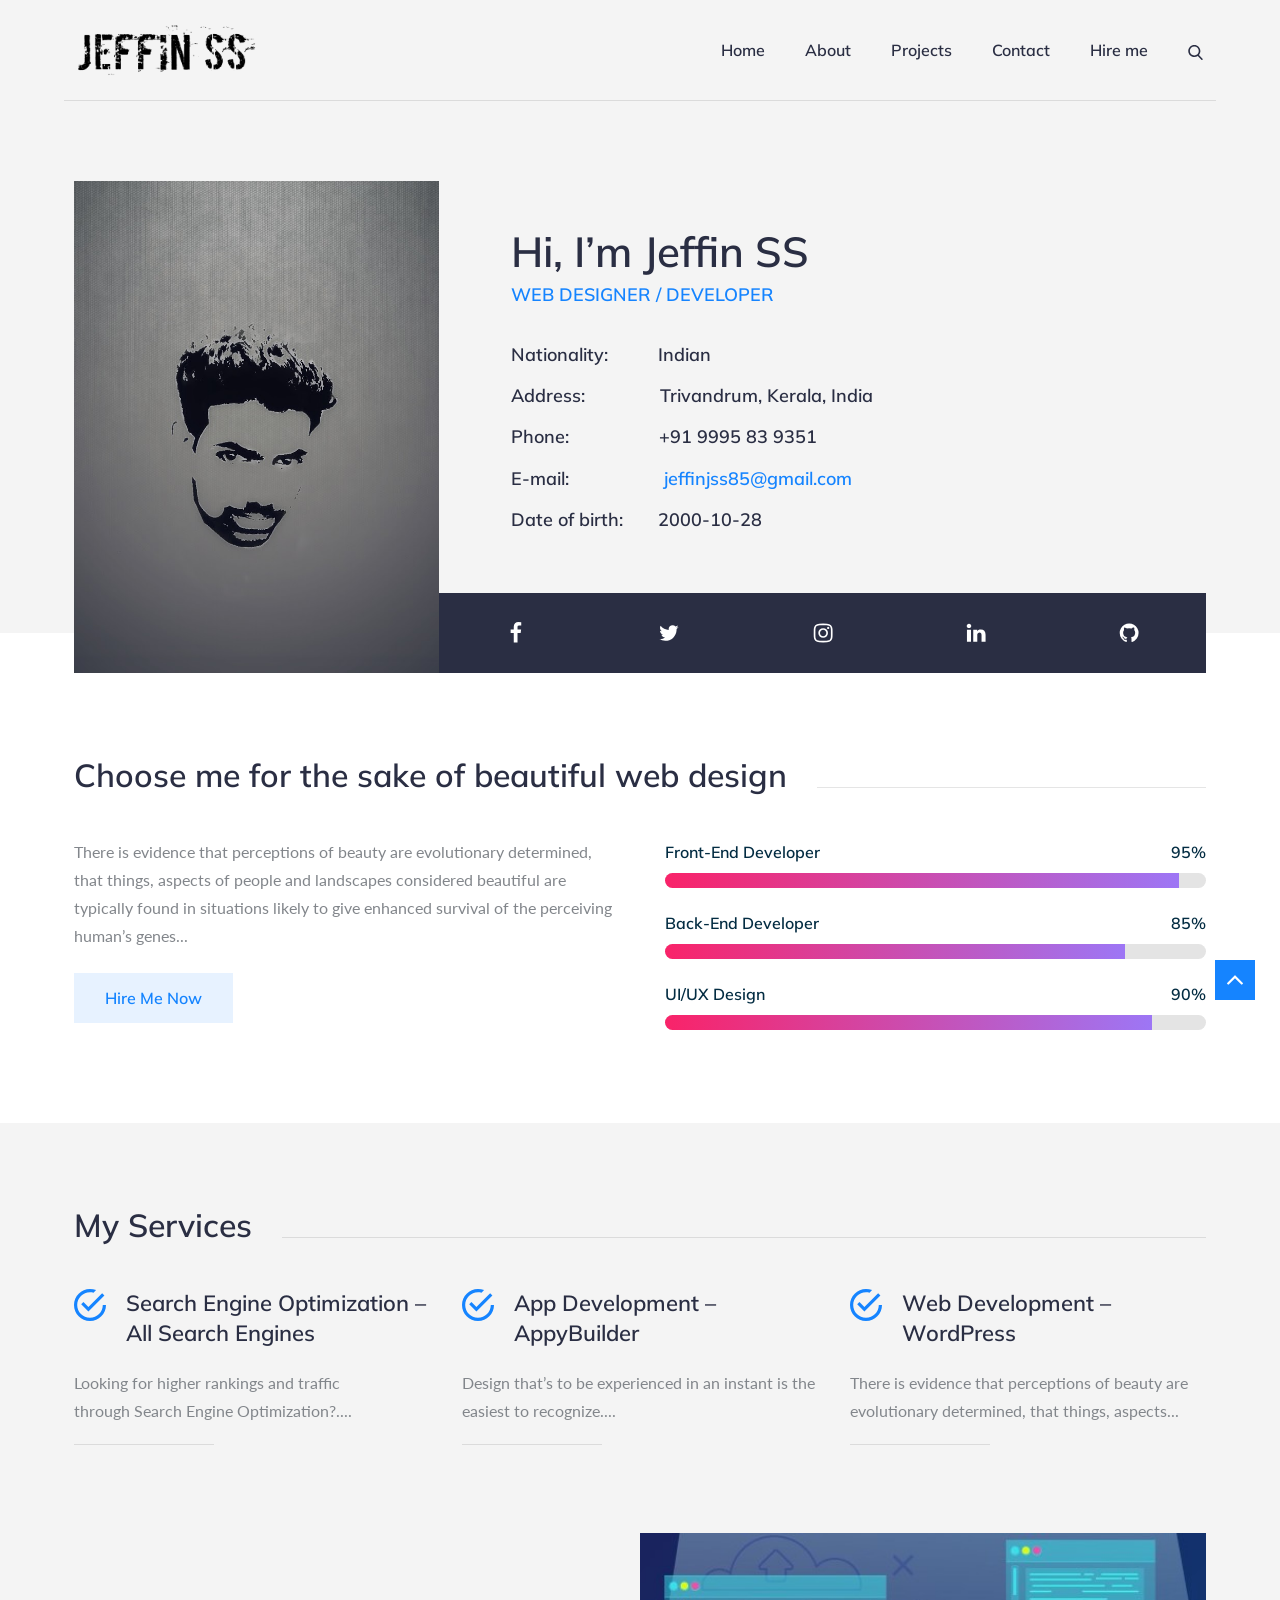
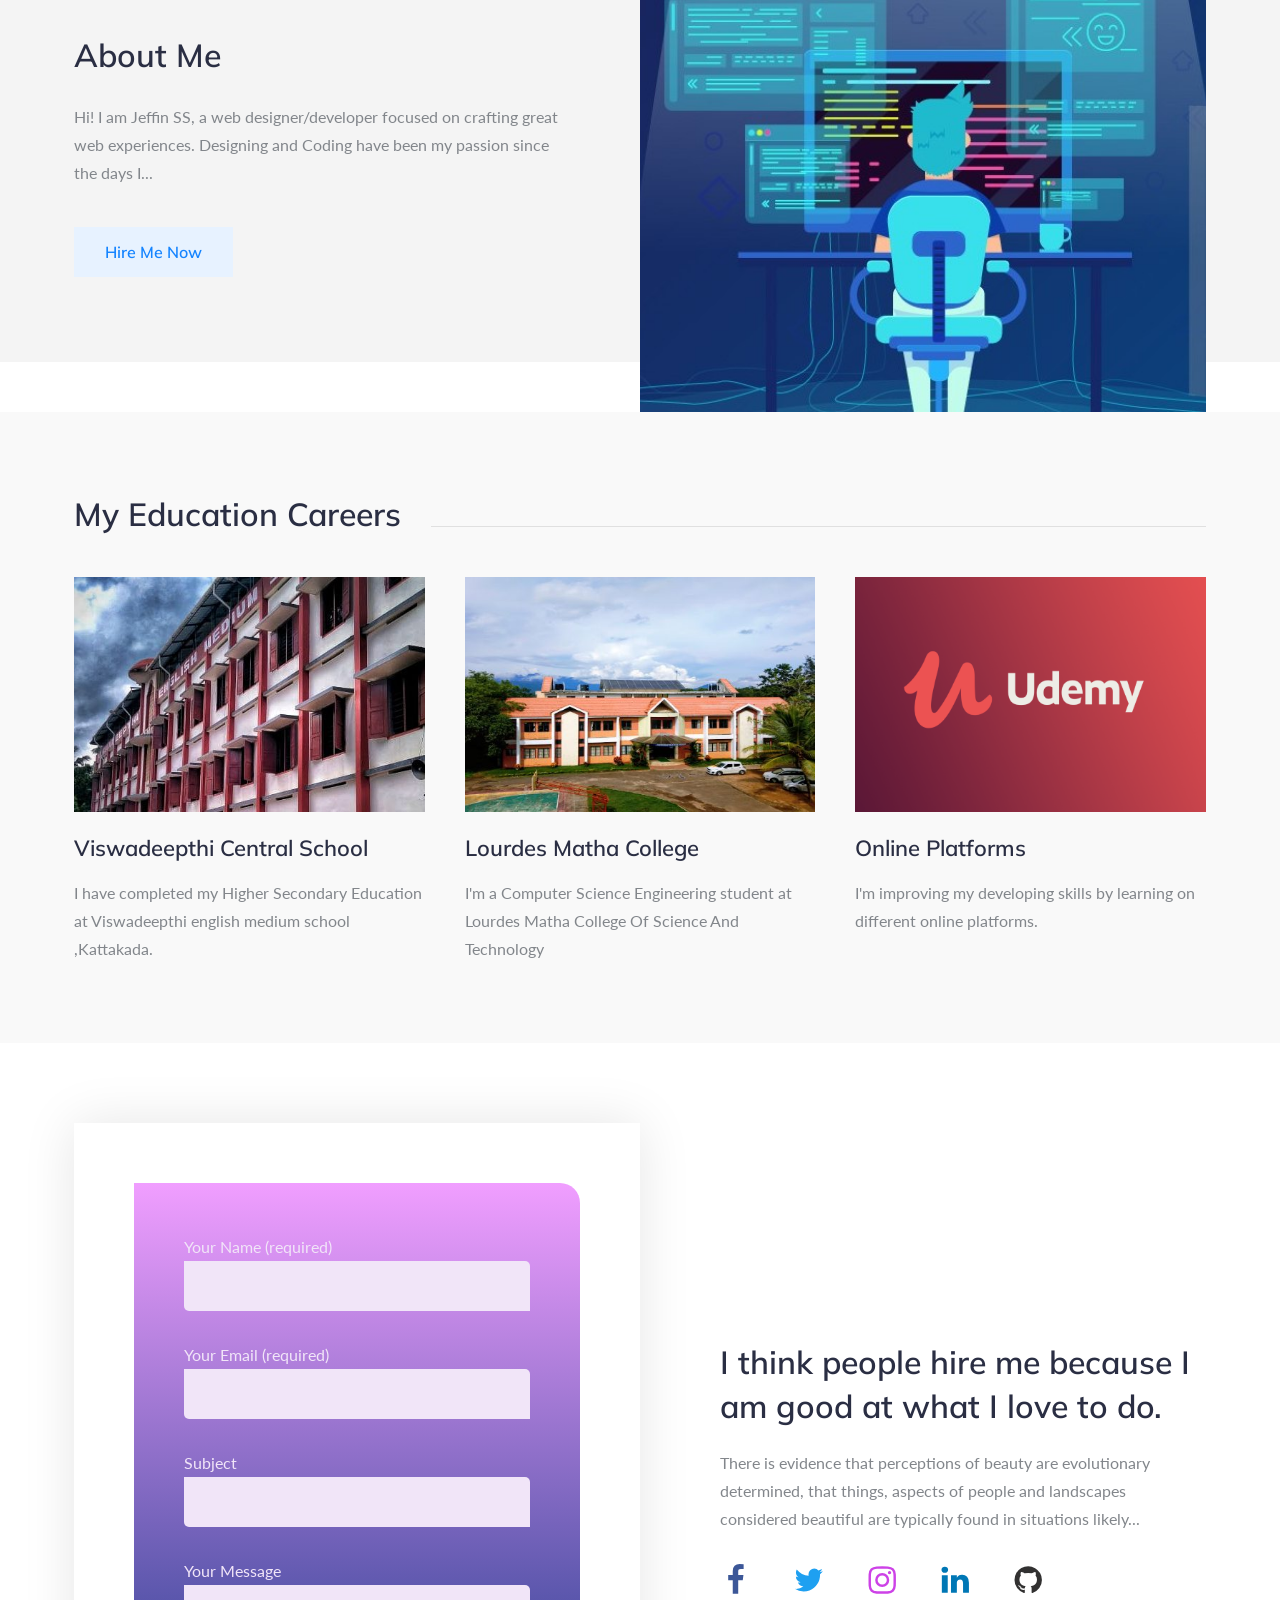
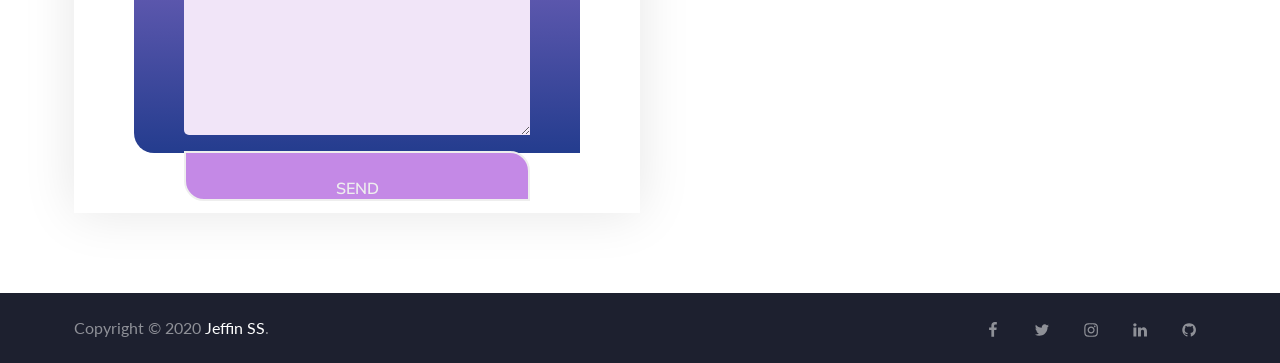
<file: index.html>
<!DOCTYPE html>
			<html lang="en-US" xmlns:fb="https://www.facebook.com/2008/fbml" xmlns:addthis="https://www.addthis.com/help/api-spec" >
	<head>
		<meta charset="UTF-8">
		<meta name="viewport" content="width=device-width, initial-scale=1, maximum-scale=1">
		<link rel="profile" href="http://gmpg.org/xfn/11">
		<title>Jeffin SS</title>
<link rel='dns-prefetch' href='//s7.addthis.com' />
<link rel='dns-prefetch' href='//fonts.googleapis.com' />
<link rel='dns-prefetch' href='//s.w.org' />
<link href='https://fonts.gstatic.com' crossorigin rel='preconnect' />
<link rel="alternate" type="application/rss+xml" title="Jeffin SS &raquo; Feed" href="https://jeffinss.github.io/feed/" />
<link rel="alternate" type="application/rss+xml" title="Jeffin SS &raquo; Comments Feed" href="https://jeffinss.github.io/comments/feed/" />
		<script type="text/javascript">
			window._wpemojiSettings = {"baseUrl":"https:\/\/s.w.org\/images\/core\/emoji\/12.0.0-1\/72x72\/","ext":".png","svgUrl":"https:\/\/s.w.org\/images\/core\/emoji\/12.0.0-1\/svg\/","svgExt":".svg","source":{"concatemoji":"https:\/\/jeffinss.github.io\/wp-includes\/js\/wp-emoji-release.min.js?ver=5.3.2"}};
			!function(e,a,t){var r,n,o,i,p=a.createElement("canvas"),s=p.getContext&&p.getContext("2d");function c(e,t){var a=String.fromCharCode;s.clearRect(0,0,p.width,p.height),s.fillText(a.apply(this,e),0,0);var r=p.toDataURL();return s.clearRect(0,0,p.width,p.height),s.fillText(a.apply(this,t),0,0),r===p.toDataURL()}function l(e){if(!s||!s.fillText)return!1;switch(s.textBaseline="top",s.font="600 32px Arial",e){case"flag":return!c([127987,65039,8205,9895,65039],[127987,65039,8203,9895,65039])&&(!c([55356,56826,55356,56819],[55356,56826,8203,55356,56819])&&!c([55356,57332,56128,56423,56128,56418,56128,56421,56128,56430,56128,56423,56128,56447],[55356,57332,8203,56128,56423,8203,56128,56418,8203,56128,56421,8203,56128,56430,8203,56128,56423,8203,56128,56447]));case"emoji":return!c([55357,56424,55356,57342,8205,55358,56605,8205,55357,56424,55356,57340],[55357,56424,55356,57342,8203,55358,56605,8203,55357,56424,55356,57340])}return!1}function d(e){var t=a.createElement("script");t.src=e,t.defer=t.type="text/javascript",a.getElementsByTagName("head")[0].appendChild(t)}for(i=Array("flag","emoji"),t.supports={everything:!0,everythingExceptFlag:!0},o=0;o<i.length;o++)t.supports[i[o]]=l(i[o]),t.supports.everything=t.supports.everything&&t.supports[i[o]],"flag"!==i[o]&&(t.supports.everythingExceptFlag=t.supports.everythingExceptFlag&&t.supports[i[o]]);t.supports.everythingExceptFlag=t.supports.everythingExceptFlag&&!t.supports.flag,t.DOMReady=!1,t.readyCallback=function(){t.DOMReady=!0},t.supports.everything||(n=function(){t.readyCallback()},a.addEventListener?(a.addEventListener("DOMContentLoaded",n,!1),e.addEventListener("load",n,!1)):(e.attachEvent("onload",n),a.attachEvent("onreadystatechange",function(){"complete"===a.readyState&&t.readyCallback()})),(r=t.source||{}).concatemoji?d(r.concatemoji):r.wpemoji&&r.twemoji&&(d(r.twemoji),d(r.wpemoji)))}(window,document,window._wpemojiSettings);
		</script>
		<style type="text/css">
img.wp-smiley,
img.emoji {
	display: inline !important;
	border: none !important;
	box-shadow: none !important;
	height: 1em !important;
	width: 1em !important;
	margin: 0 .07em !important;
	vertical-align: -0.1em !important;
	background: none !important;
	padding: 0 !important;
}
</style>
	<link rel='stylesheet' id='wp-block-library-css'  href='https://jeffinss.github.io/wp-includes/css/dist/block-library/style.min.css?ver=5.3.2' type='text/css' media='all' />
<link rel='stylesheet' id='contact-form-7-css'  href='https://jeffinss.github.io/wp-content/plugins/contact-form-7/includes/css/styles.css?ver=5.1.7' type='text/css' media='all' />
<link rel='stylesheet' id='selfgraphy-fonts-css'  href='https://fonts.googleapis.com/css?family=Lato%7CMuli%3A200%2C300%2C400%2C600%2C700%2C800%2C900%7COpen+Sans%3A300%2C400%2C600%2C700&#038;subset=latin%2Clatin-ext' type='text/css' media='all' />
<link rel='stylesheet' id='fontawesome-css'  href='https://jeffinss.github.io/wp-content/themes/selfgraphy/assets/css/font-awesome.min.css?ver=5.3.2' type='text/css' media='all' />
<link rel='stylesheet' id='slick-css'  href='https://jeffinss.github.io/wp-content/themes/selfgraphy/assets/css/slick.min.css?ver=5.3.2' type='text/css' media='all' />
<link rel='stylesheet' id='slick-theme-css'  href='https://jeffinss.github.io/wp-content/themes/selfgraphy/assets/css/slick-theme.min.css?ver=5.3.2' type='text/css' media='all' />
<link rel='stylesheet' id='sidr-dark-css'  href='https://jeffinss.github.io/wp-content/themes/selfgraphy/assets/css/sidr.dark.min.css?ver=5.3.2' type='text/css' media='all' />
<link rel='stylesheet' id='magnific-popup-css'  href='https://jeffinss.github.io/wp-content/themes/selfgraphy/assets/css/magnific-popup.min.css?ver=5.3.2' type='text/css' media='all' />
<link rel='stylesheet' id='selfgraphy-style-css'  href='https://jeffinss.github.io/wp-content/themes/selfgraphy/style.css?ver=5.3.2' type='text/css' media='all' />
<style id='selfgraphy-style-inline-css' type='text/css'>

			.site-title a {
				color: #2a2e43;
			}
			.site-description {
				color: #82868b;
			}.trail-items li:not(:last-child):after {
			    content: "/";
			    padding: 0 5px;
			}
</style>
<link rel='stylesheet' id='addthis_all_pages-css'  href='https://jeffinss.github.io/wp-content/plugins/addthis-all/frontend/build/addthis_wordpress_public.min.css?ver=5.3.2' type='text/css' media='all' />
<script type='text/javascript' src='https://jeffinss.github.io/wp-includes/js/jquery/jquery.js?ver=1.12.4-wp'></script>
<script type='text/javascript' src='https://jeffinss.github.io/wp-includes/js/jquery/jquery-migrate.min.js?ver=1.4.1'></script>
<!--[if lt IE 9]>
<script type='text/javascript' src='https://jeffinss.github.io/wp-content/themes/selfgraphy/assets/js/html5.min.js?ver=3.7.3'></script>
<![endif]-->
<link rel='https://api.w.org/' href='https://jeffinss.github.io/wp-json/' />
<link rel="EditURI" type="application/rsd+xml" title="RSD" href="https://jeffinss.github.io/xmlrpc.php?rsd" />
<link rel="wlwmanifest" type="application/wlwmanifest+xml" href="https://jeffinss.github.io/wp-includes/wlwmanifest.xml" /> 
<meta name="generator" content="WordPress 5.3.2" />
<link rel="canonical" href="https://jeffinss.github.io/" />
<link rel='shortlink' href='https://jeffinss.github.io/' />
		<!-- Custom Logo: hide header text -->
		<style id="custom-logo-css" type="text/css">
			.site-title, .site-description {
				position: absolute;
				clip: rect(1px, 1px, 1px, 1px);
			}
		</style>
		<link rel="alternate" type="application/json+oembed" href="https://jeffinss.github.io/wp-json/oembed/1.0/embed?url=https%3A%2F%2Fjeffinss.github.io%2F" />
<link rel="alternate" type="text/xml+oembed" href="https://jeffinss.github.io/wp-json/oembed/1.0/embed?url=https%3A%2F%2Fjeffinss.github.io%2F&#038;format=xml" />
<link rel="icon" href="https://jeffinss.github.io/wp-content/uploads/2020/03/cropped-cropped-01-32x32.jpeg" sizes="32x32" />
<link rel="icon" href="https://jeffinss.github.io/wp-content/uploads/2020/03/cropped-cropped-01-192x192.jpeg" sizes="192x192" />
<link rel="apple-touch-icon-precomposed" href="https://jeffinss.github.io/wp-content/uploads/2020/03/cropped-cropped-01-180x180.jpeg" />
<meta name="msapplication-TileImage" content="https://jeffinss.github.io/wp-content/uploads/2020/03/cropped-cropped-01-270x270.jpeg" />
		<style type="text/css" id="wp-custom-css">
			div.wpcf7{
background: -moz-linear-gradient(180deg,rgba(235, 122, 255, 0.729412) 0%, rgba(22, 48, 135, 0.941176) 100%);
background: -webkit-linear-gradient(180deg,rgba(235, 122, 255, 0.729412) 0%, rgba(22, 48, 135, 0.941176) 100%);
background: -o-linear-gradient(180deg,rgba(235, 122, 255, 0.729412) 0%, rgba(22, 48, 135, 0.941176) 100%);
background: -ms-linear-gradient(180deg,rgba(235, 122, 255, 0.729412) 0%, rgba(22, 48, 135, 0.941176) 100%);
background: linear-gradient(180deg,rgba(235, 122, 255, 0.729412) 0%, rgba(22, 48, 135, 0.941176) 100%);
border-bottom-left-radius: 20px;
border-bottom-right-radius: 0px;
border-top-right-radius: 20px;
border-top-left-radius: 0px;
border-color: #eee;
padding:50px;
padding-bottom:10px!important;
max-width:550px;
margin:0 auto!important;
}
div.wpcf7 label{
text-align:left!important;
color:#f1e5f8;
}
.wpcf7-text, .wpcf7-textarea, .wpcf7-captchar {
background-color: #f1e5f8 !important;
border: none !important;
width: 100% !important;
font-size: 14px;
color: #333 !important;
padding: 15px !important;
-moz-box-sizing: border-box;
-webkit-box-sizing: border-box;
box-sizing: border-box;
border-bottom-left-radius: 5px!important;
border-bottom-right-radius: 0px!important;
border-top-right-radius: 5px!important;
border-top-left-radius: 0px!important;
}
.wpcf7-textarea{
height:120px
}
.wpcf7-submit {
float:left;
width:100%;
display:inline-block;
color: #eee !important;
margin: 8px auto 0!important;
cursor: pointer;
font-size: 16px;
padding: 20px 40px!important;
line-height: 1.6em;
background: #c489e6!important;
border: 2px solid!important ;
border-bottom-left-radius: 20px!important;
border-bottom-right-radius: 0px!important;
border-top-right-radius: 20px!important;
border-top-left-radius: 0px!important;
}		</style>
		</head>

<body class="home page-template-default page page-id-48 wp-custom-logo post-grid-view classic-menu wide no-sidebar">
		<div id="page" class="site">
			<a class="skip-link screen-reader-text" href="#content">Skip to content</a>

				<header id="masthead" class="site-header" role="banner">
			<div class="wrapper">
				<a id="sidr-left-top-button" class="menu-button right menu-toggle" href="#sidr-left-top">
            <span class="menu-label">Menu</span>
            <svg class="icon icon-menu " aria-hidden="true" role="img"> <use href="#icon-menu" xlink:href="#icon-menu"></use> </svg>            <svg class="icon icon-close " aria-hidden="true" role="img"> <use href="#icon-close" xlink:href="#icon-close"></use> </svg>        </a><!-- .sidr-left-top-button -->
				<div class="site-branding">
							<div class="site-logo">
					<a href="https://jeffinss.github.io/" class="custom-logo-link" rel="home"><img width="957" height="337" src="https://jeffinss.github.io/wp-content/uploads/2020/03/cropped-Logopit_1584195298960-1.png" class="custom-logo" alt="Jeffin SS" srcset="https://jeffinss.github.io/wp-content/uploads/2020/03/cropped-Logopit_1584195298960-1.png 957w, https://jeffinss.github.io/wp-content/uploads/2020/03/cropped-Logopit_1584195298960-1-300x106.png 300w, https://jeffinss.github.io/wp-content/uploads/2020/03/cropped-Logopit_1584195298960-1-768x270.png 768w" sizes="(max-width: 957px) 100vw, 957px" /></a>				</div>
							<div id="site-identity">
												<p class="site-title"><a href="https://jeffinss.github.io/" rel="home">Jeffin SS</a></p>
										</div>
					</div><!-- .site-branding -->
				<nav id="site-navigation" class="main-navigation" role="navigation">
			<ul id="primary-menu" class="menu nav-menu"><li id="menu-item-340" class="menu-item menu-item-type-custom menu-item-object-custom menu-item-340"><a href="#">Home</a></li>
<li id="menu-item-341" class="menu-item menu-item-type-custom menu-item-object-custom menu-item-341"><a href="">About</a></li>
<li id="menu-item-342" class="menu-item menu-item-type-custom menu-item-object-custom menu-item-342"><a href="">Projects</a></li>
<li id="menu-item-343" class="menu-item menu-item-type-custom menu-item-object-custom menu-item-343"><a href="https://wa.me/919995839351">Contact</a></li>
<li id="menu-item-344" class="menu-item menu-item-type-custom menu-item-object-custom menu-item-344"><a href="https://wa.me/919995839351">Hire me</a></li>
<li class="search-menu"><a href="#"><svg class="icon icon-search " aria-hidden="true" role="img"> <use href="#icon-search" xlink:href="#icon-search"></use> </svg><svg class="icon icon-close " aria-hidden="true" role="img"> <use href="#icon-close" xlink:href="#icon-close"></use> </svg></a><div id="search">
<form role="search" method="get" class="search-form" action="https://jeffinss.github.io/">
	<label>
		<span class="screen-reader-text">Search for:</span>
	</label>
	<input type="search" class="search-field" placeholder="Search &hellip;" value="" name="s" />
	<button type="submit" class="search-submit"><svg class="icon icon-search " aria-hidden="true" role="img"> <use href="#icon-search" xlink:href="#icon-search"></use> </svg><span class="screen-reader-text">Search</span></button>
</form></div><!-- #search --></li></ul>		</nav><!-- #site-navigation -->
					</div><!-- .wrapper -->
		</header><!-- #masthead -->
				<div id="sidr-left-top" class="mobile-menu sidr left">
		    <ul id="primary-menu" class="menu nav-menu"><li class="menu-item menu-item-type-custom menu-item-object-custom menu-item-340"><a href="#">Home</a></li>
<li class="menu-item menu-item-type-custom menu-item-object-custom menu-item-341"><a href="">About</a></li>
<li class="menu-item menu-item-type-custom menu-item-object-custom menu-item-342"><a href="">Projects</a></li>
<li class="menu-item menu-item-type-custom menu-item-object-custom menu-item-343"><a href="">Contact</a></li>
<li class="menu-item menu-item-type-custom menu-item-object-custom menu-item-344"><a href="https://wa.me/919995839351">Hire me</a></li>
<li class="search-menu"><a href="#"><svg class="icon icon-search " aria-hidden="true" role="img"> <use href="#icon-search" xlink:href="#icon-search"></use> </svg><svg class="icon icon-close " aria-hidden="true" role="img"> <use href="#icon-close" xlink:href="#icon-close"></use> </svg></a><div id="search">
<form role="search" method="get" class="search-form" action="https://jeffinss.github.io/">
	<label>
		<span class="screen-reader-text">Search for:</span>
	</label>
	<input type="search" class="search-field" placeholder="Search &hellip;" value="" name="s" />
	<button type="submit" class="search-submit"><svg class="icon icon-search " aria-hidden="true" role="img"> <use href="#icon-search" xlink:href="#icon-search"></use> </svg><span class="screen-reader-text">Search</span></button>
</form></div><!-- #search --></li></ul>		</div><!-- #sidr-left-top -->
				<div id="content" class="site-content">
		             <div id="personal-details" class="relative page-section">
                <div class="wrapper">
                                        <article class="has-post-thumbnail"><!-- Add class 'no-post-thumbnail' when no featured image -->
                                                    <div class="featured-image" style="background-image: url('https://jeffinss.github.io/wp-content/uploads/2020/03/IMG_20180225_162100_479.jpg');"></div>
                        
                        <div class="featured-content">
                            <header class="entry-header">
                                <h2 class="entry-title">
                                    Hi, I&#8217;m  Jeffin SS                                </h2>
                                                                    <h3 class="designation">Web Designer / Developer</h3>
                                                            </header>

                                                            <ul class="personal-info">
                                    <div>
<h5 class="personalTitle">Nationality:&nbsp; &nbsp; &nbsp; &nbsp; &nbsp; Indian</h5>
<h5 class="personalTitle">Address:&nbsp; &nbsp; &nbsp; &nbsp; &nbsp; &nbsp; &nbsp; &nbsp;Trivandrum, Kerala, India</h5>
</div>
<div>
<h5 class="personalTitle">Phone:&nbsp;&nbsp;&nbsp;&nbsp;&nbsp;&nbsp;&nbsp;&nbsp;&nbsp;&nbsp;&nbsp;&nbsp;&nbsp;&nbsp;&nbsp;&nbsp;&nbsp; +91 9995 83 9351</h5>
</div>
<div>
<h5 class="personalTitle">E-mail:&nbsp;&nbsp;&nbsp;&nbsp;&nbsp;&nbsp;&nbsp;&nbsp;&nbsp;&nbsp;&nbsp;&nbsp;&nbsp;&nbsp;&nbsp;&nbsp;&nbsp;&nbsp; <a href="mailto:jeffinjss85@gmail.com" target="_blank" rel="nofollow noopener noreferrer">jeffinjss85@gmail.com</a></h5>
</div>
<div>
<h5 class="personalTitle">Date of birth:&nbsp;&nbsp;&nbsp;&nbsp;&nbsp;&nbsp; 2000-10-28</h5>
</div>                                </ul>
                            
                                <div class="social-icons"><ul id="menu-social" class=""><li id="menu-item-98" class="menu-item menu-item-type-custom menu-item-object-custom menu-item-98"><a href="https://www.facebook.com/jeffin.ss"><span class="screen-reader-text">Facebook</span><svg class="icon icon-facebook " aria-hidden="true" role="img"> <use href="#icon-facebook" xlink:href="#icon-facebook"></use> </svg></a></li>
<li id="menu-item-99" class="menu-item menu-item-type-custom menu-item-object-custom menu-item-99"><a href="https://twitter.com/Jeffin_ss"><span class="screen-reader-text">Twitter</span><svg class="icon icon-twitter " aria-hidden="true" role="img"> <use href="#icon-twitter" xlink:href="#icon-twitter"></use> </svg></a></li>
<li id="menu-item-100" class="menu-item menu-item-type-custom menu-item-object-custom menu-item-100"><a href="http://instagram.com/jeffin.ss"><span class="screen-reader-text">Instagram</span><svg class="icon icon-instagram " aria-hidden="true" role="img"> <use href="#icon-instagram" xlink:href="#icon-instagram"></use> </svg></a></li>
<li id="menu-item-268" class="menu-item menu-item-type-custom menu-item-object-custom menu-item-268"><a href="https://www.linkedin.com/in/jeffin-ss/"><span class="screen-reader-text">LinkedIn</span><svg class="icon icon-linkedin " aria-hidden="true" role="img"> <use href="#icon-linkedin" xlink:href="#icon-linkedin"></use> </svg></a></li>
<li id="menu-item-219" class="menu-item menu-item-type-custom menu-item-object-custom menu-item-219"><a href="https://github.com/jeffinss"><span class="screen-reader-text">Github</span><svg class="icon icon-github " aria-hidden="true" role="img"> <use href="#icon-github" xlink:href="#icon-github"></use> </svg></a></li>
</ul></div>                        </div><!-- .featured-content -->
                    </article>
                </div><!-- .wrapper -->
            </div><!-- #personal-details -->
                    <div id="about-me" class="relative page-section col-2"><!-- supports 'col-1' also -->
                <div class="wrapper">
                    <div class="section-header">
                        <h2 class="section-title">Choose me for the sake of beautiful web design</h2>
                    </div><!-- .section-header -->

                    <div class="section-content">
                                                    <div class="hentry">
                                <div class="entry-content">
                                    <p>There is evidence that perceptions of beauty are evolutionary determined, that things, aspects of people and landscapes considered beautiful are typically found in situations likely to give enhanced survival of the perceiving human’s genes...</p>
                                </div><!-- .entry-content -->
                                                                    <a href="https://wa.me/919995839351" class="btn">Hire Me Now</a>
                                                            </div><!-- .hentry -->
                        
                                                    <div class="hentry">
                                <div class="skills-wrapper">
                                    <div class="skill-item">
                                                                                        <div class="skill-outerbox">
                                                    <div class="skill-innerbox" skill-value="95%">
                                                        <span class="skill-title">Front-End Developer</span>
                                                        <span class="skill-value">95%</span>
                                                    </div>
                                                </div><!-- .skill-outerbox -->
                                                                     
                                                                                        <div class="skill-outerbox">
                                                    <div class="skill-innerbox" skill-value="85%">
                                                        <span class="skill-title">Back-End Developer</span>
                                                        <span class="skill-value">85%</span>
                                                    </div>
                                                </div><!-- .skill-outerbox -->
                                                                     
                                                                                        <div class="skill-outerbox">
                                                    <div class="skill-innerbox" skill-value="90%">
                                                        <span class="skill-title">UI/UX Design</span>
                                                        <span class="skill-value">90%</span>
                                                    </div>
                                                </div><!-- .skill-outerbox -->
                                                                     
                                                                            </div><!-- .skill-item -->
                                </div>
                            </div><!-- .hentry -->
                                            </div><!-- .section-content -->
                </div><!-- .wrapper -->
            </div><!-- #about-me -->
                <div id="services" class="relative page-section">
            <div class="wrapper">
                                    <div class="section-header">
                        <h2 class="section-title">My Services</h2>
                    </div><!-- .section-header -->
                
                <div class="section-content" data-slick='{"slidesToShow": 3, "slidesToScroll": 1, "infinite": false, "speed": 1000, "dots": false, "arrows":true, "autoplay": true, "fade": false }'>
                                            <article>
                            <header class="entry-header">
                                                                    <h2 class="entry-title">
                                                                                    
                                                                                <span><svg class="icon icon-services " aria-hidden="true" role="img"> <use href="#icon-services" xlink:href="#icon-services"></use> </svg></span>
                                            <span>Search Engine Optimization &#8211; All Search Engines</span>
                                                                                    
                                                                            </h2>
                                                            </header>

                                                            <div class="entry-content">
                                    <p>Looking for higher rankings and traffic through&nbsp;Search Engine Optimization?....</p>
                                </div>
                                                    </article>
                                            <article>
                            <header class="entry-header">
                                                                    <h2 class="entry-title">
                                                                                    
                                                                                <span><svg class="icon icon-services " aria-hidden="true" role="img"> <use href="#icon-services" xlink:href="#icon-services"></use> </svg></span>
                                            <span>App Development         &#8211; AppyBuilder</span>
                                                                                    
                                                                            </h2>
                                                            </header>

                                                            <div class="entry-content">
                                    <p>Design that’s to be experienced in an instant is the easiest to recognize....</p>
                                </div>
                                                    </article>
                                            <article>
                            <header class="entry-header">
                                                                    <h2 class="entry-title">
                                                                                    
                                                                                <span><svg class="icon icon-services " aria-hidden="true" role="img"> <use href="#icon-services" xlink:href="#icon-services"></use> </svg></span>
                                            <span>Web Development &#8211; WordPress</span>
                                                                                    
                                                                            </h2>
                                                            </header>

                                                            <div class="entry-content">
                                    <p>There is evidence that perceptions of beauty are evolutionary determined, that things, aspects...</p>
                                </div>
                                                    </article>
                                    </div><!-- .section-content -->
            </div><!-- .wrapper -->
        </div><!-- #services -->
            
                <div id="call-to-action" class="relative">
                <div class="wrapper">
                                        <article class="has-post-thumbnail"><!-- add class 'no-post-thumbnail' when no featured image -->
                        <div class="entry-container">
                                                            <header class="entry-header">
                                    <h2 class="entry-title">About Me</h2>
                                </header>
                                                            <div class="entry-content">
                                    <p>Hi! I am Jeffin SS, a web designer/developer focused on crafting great web experiences. Designing and Coding have been my passion since the days I...</p>
                                </div><!-- .entry-content -->
                                                            <a href="https://wa.me/919995839351" class="btn">Hire Me Now</a>
                            
                        </div><!-- .entry-container -->

                                                    <div class="featured-image" style="background-image: url('https://jeffinss.github.io/wp-content/uploads/2020/03/what-is-a-web-developer-2.jpg');"></div>
                                            </article>
                </div><!-- .wrapper -->
            </div><!-- #call-to-action -->
        
        <div id="education-careers" class="relative page-section">
            <div class="wrapper">
                                    <div class="section-header">
                        <h2 class="section-title">My Education Careers</h2>
                    </div><!-- .section-header -->
                
                <div class="section-content posts-wrapper col-3">
                                            <article class="has-post-thumbnail"><!-- add class 'no-post-thumbnail' when no featured image -->
                                                            <div class="featured-image">
                                    <a href="#"><img src="https://jeffinss.github.io/wp-content/uploads/2018/08/Viswadeepthi-school-kattakada-01-490x329.jpeg"></a>
                                </div><!-- .featured-image -->
                            
                            <div class="entry-container">
                                                                    <header class="entry-header">
                                        <h2 class="entry-title"><a href="#">Viswadeepthi Central School</a></h2>
                                    </header>
                                
                                                                    <div class="entry-content">
                                        <p>I have completed my Higher Secondary Education at Viswadeepthi english medium school ,Kattakada.</p>
                                    </div><!-- .entry-content -->
                                                            </div><!-- .entry-container -->
                        </article>
                                            <article class="has-post-thumbnail"><!-- add class 'no-post-thumbnail' when no featured image -->
                                                            <div class="featured-image">
                                    <a href="#"><img src="https://jeffinss.github.io/wp-content/uploads/2018/08/IMG_20180518_151720843_2-2-490x329.jpg"></a>
                                </div><!-- .featured-image -->
                            
                            <div class="entry-container">
                                                                    <header class="entry-header">
                                        <h2 class="entry-title"><a href="#">Lourdes Matha College</a></h2>
                                    </header>
                                
                                                                    <div class="entry-content">
                                        <p>I'm a Computer Science Engineering student at Lourdes Matha College Of Science And Technology</p>
                                    </div><!-- .entry-content -->
                                                            </div><!-- .entry-container -->
                        </article>
                                            <article class="has-post-thumbnail"><!-- add class 'no-post-thumbnail' when no featured image -->
                                                            <div class="featured-image">
                                    <a href="#"><img src="https://jeffinss.github.io/wp-content/uploads/2018/08/1568720807_WAh3OT_Udemy-1-490x329.png"></a>
                                </div><!-- .featured-image -->
                            
                            <div class="entry-container">
                                                                    <header class="entry-header">
                                        <h2 class="entry-title"><a href="#">Online Platforms</a></h2>
                                    </header>
                                
                                                                    <div class="entry-content">
                                        <p>I'm improving my developing skills by learning on different online platforms.</p>
                                    </div><!-- .entry-content -->
                                                            </div><!-- .entry-container -->
                        </article>
                                        </div><!-- .section-content -->
                                </div><!-- .wrapper -->
        </div><!-- #career-experience -->

                <div id="contact-us" class="relative page-section">
                                <div class="wrapper">
                    <div class="section-content col-2">
                                                    <div class="hentry">
                                <div class="contact-form">
                                    <div role="form" class="wpcf7" id="wpcf7-f22-o1" lang="en-US" dir="ltr">
<div class="screen-reader-response"></div>
<form action="/#wpcf7-f22-o1" method="post" class="wpcf7-form" novalidate="novalidate">
<div style="display: none;">
<input type="hidden" name="_wpcf7" value="22" />
<input type="hidden" name="_wpcf7_version" value="5.1.7" />
<input type="hidden" name="_wpcf7_locale" value="en_US" />
<input type="hidden" name="_wpcf7_unit_tag" value="wpcf7-f22-o1" />
<input type="hidden" name="_wpcf7_container_post" value="0" />
</div>
<p><label> Your Name (required)<br />
    <span class="wpcf7-form-control-wrap your-name"><input type="text" name="your-name" value="" size="40" class="wpcf7-form-control wpcf7-text wpcf7-validates-as-required" aria-required="true" aria-invalid="false" /></span> </label></p>
<p><label> Your Email (required)<br />
    <span class="wpcf7-form-control-wrap your-email"><input type="email" name="your-email" value="" size="40" class="wpcf7-form-control wpcf7-text wpcf7-email wpcf7-validates-as-required wpcf7-validates-as-email" aria-required="true" aria-invalid="false" /></span> </label></p>
<p><label> Subject<br />
    <span class="wpcf7-form-control-wrap your-subject"><input type="text" name="your-subject" value="" size="40" class="wpcf7-form-control wpcf7-text" aria-invalid="false" /></span> </label></p>
<p><label> Your Message<br />
    <span class="wpcf7-form-control-wrap your-message"><textarea name="your-message" cols="40" rows="10" class="wpcf7-form-control wpcf7-textarea" aria-invalid="false"></textarea></span> </label></p>
<p><input type="submit" value="SEND" class="wpcf7-form-control wpcf7-submit" /></p>
<div class="wpcf7-response-output wpcf7-display-none"></div></form></div>  
                                </div><!-- .contact-form -->
                            </div><!-- .hentry -->
                        
                        <div class="hentry">
                            <div class="contact-description">
                                                                    <header class="entry-header">
                                        <h2 class="entry-title">I think people hire me because I am good at what I love to do.</h2>
                                    </header>
                                
                                                                    <div class="entry-content">
                                        <p>There is evidence that perceptions of beauty are evolutionary determined, that things, aspects of people and landscapes considered beautiful are typically found in situations likely...</p>
                                    </div><!-- .entry-content -->
                                
                                                                    <div class="social-icons">
                                        <ul id="menu-social-1" class="menu"><li class="menu-item menu-item-type-custom menu-item-object-custom menu-item-98"><a href="https://www.facebook.com/jeffin.ss"><span class="screen-reader-text">Facebook</span><svg class="icon icon-facebook " aria-hidden="true" role="img"> <use href="#icon-facebook" xlink:href="#icon-facebook"></use> </svg></a></li>
<li class="menu-item menu-item-type-custom menu-item-object-custom menu-item-99"><a href="https://twitter.com/Jeffin_ss"><span class="screen-reader-text">Twitter</span><svg class="icon icon-twitter " aria-hidden="true" role="img"> <use href="#icon-twitter" xlink:href="#icon-twitter"></use> </svg></a></li>
<li class="menu-item menu-item-type-custom menu-item-object-custom menu-item-100"><a href="http://instagram.com/jeffin.ss"><span class="screen-reader-text">Instagram</span><svg class="icon icon-instagram " aria-hidden="true" role="img"> <use href="#icon-instagram" xlink:href="#icon-instagram"></use> </svg></a></li>
<li class="menu-item menu-item-type-custom menu-item-object-custom menu-item-268"><a href="https://www.linkedin.com/in/jeffin-ss/"><span class="screen-reader-text">LinkedIn</span><svg class="icon icon-linkedin " aria-hidden="true" role="img"> <use href="#icon-linkedin" xlink:href="#icon-linkedin"></use> </svg></a></li>
<li class="menu-item menu-item-type-custom menu-item-object-custom menu-item-219"><a href="https://github.com/jeffinss"><span class="screen-reader-text">Github</span><svg class="icon icon-github " aria-hidden="true" role="img"> <use href="#icon-github" xlink:href="#icon-github"></use> </svg></a></li>
</ul>                                    </div><!-- .social-icons -->
                                                            </div><!-- .contact-description -->
                        </div><!-- .hentry -->
                    </div><!-- .section-content -->
                </div><!-- .wrapper -->
            </div><!-- #contact-us -->
        			<div class="menu-overlay"></div>
		</div><!-- #content -->
				<footer id="colophon" class="site-footer" role="contentinfo">
		
		<div class="site-info col-2">
                <div class="wrapper">
                    <span class="copyright">
                    	Copyright © 2020 <a href="https://jeffinss.github.io/">Jeffin SS</a>.                    	</span>
                    	                    <div class="social-icons">
	                        <ul id="menu-social-2" class="menu"><li class="menu-item menu-item-type-custom menu-item-object-custom menu-item-98"><a href="https://www.facebook.com/jeffin.ss"><span class="screen-reader-text">Facebook</span><svg class="icon icon-facebook " aria-hidden="true" role="img"> <use href="#icon-facebook" xlink:href="#icon-facebook"></use> </svg></a></li>
<li class="menu-item menu-item-type-custom menu-item-object-custom menu-item-99"><a href="https://twitter.com/Jeffin_ss"><span class="screen-reader-text">Twitter</span><svg class="icon icon-twitter " aria-hidden="true" role="img"> <use href="#icon-twitter" xlink:href="#icon-twitter"></use> </svg></a></li>
<li class="menu-item menu-item-type-custom menu-item-object-custom menu-item-100"><a href="http://instagram.com/jeffin.ss"><span class="screen-reader-text">Instagram</span><svg class="icon icon-instagram " aria-hidden="true" role="img"> <use href="#icon-instagram" xlink:href="#icon-instagram"></use> </svg></a></li>
<li class="menu-item menu-item-type-custom menu-item-object-custom menu-item-268"><a href="https://www.linkedin.com/in/jeffin-ss/"><span class="screen-reader-text">LinkedIn</span><svg class="icon icon-linkedin " aria-hidden="true" role="img"> <use href="#icon-linkedin" xlink:href="#icon-linkedin"></use> </svg></a></li>
<li class="menu-item menu-item-type-custom menu-item-object-custom menu-item-219"><a href="https://github.com/jeffinss"><span class="screen-reader-text">Github</span><svg class="icon icon-github " aria-hidden="true" role="img"> <use href="#icon-github" xlink:href="#icon-github"></use> </svg></a></li>
</ul>	                    </div><!-- .social-icons -->
	                                </div><!-- .wrapper -->    
            </div><!-- .site-info -->


					<div class="backtotop"><svg class="icon icon-up " aria-hidden="true" role="img"> <use href="#icon-up" xlink:href="#icon-up"></use> </svg></div>
				</div><!-- #page -->
		
<script data-cfasync="false" type="text/javascript">if (window.addthis_product === undefined) { window.addthis_product = "wpwt"; } if (window.wp_product_version === undefined) { window.wp_product_version = "wpwt-3.2.6"; } if (window.addthis_share === undefined) { window.addthis_share = {}; } if (window.addthis_config === undefined) { window.addthis_config = {"data_track_clickback":true,"ui_atversion":"300"}; } if (window.addthis_plugin_info === undefined) { window.addthis_plugin_info = {"info_status":"enabled","cms_name":"WordPress","plugin_name":"Website Tools by AddThis","plugin_version":"3.2.6","plugin_mode":"AddThis","anonymous_profile_id":"wp-86e32cf07c8805cd569f1397b2e206ae","page_info":{"template":"home","post_type":""},"sharing_enabled_on_post_via_metabox":false}; } 
                    (function() {
                      var first_load_interval_id = setInterval(function () {
                        if (typeof window.addthis !== 'undefined') {
                          window.clearInterval(first_load_interval_id);
                          if (typeof window.addthis_layers !== 'undefined' && Object.getOwnPropertyNames(window.addthis_layers).length > 0) {
                            window.addthis.layers(window.addthis_layers);
                          }
                          if (Array.isArray(window.addthis_layers_tools)) {
                            for (i = 0; i < window.addthis_layers_tools.length; i++) {
                              window.addthis.layers(window.addthis_layers_tools[i]);
                            }
                          }
                        }
                     },1000)
                    }());
                </script><script data-cfasync="false" type="text/javascript">if (window.addthis_product === undefined) { window.addthis_product = "wpp"; } if (window.wp_product_version === undefined) { window.wp_product_version = "wpp-6.2.6"; } if (window.addthis_share === undefined) { window.addthis_share = {}; } if (window.addthis_config === undefined) { window.addthis_config = {"data_track_clickback":true,"ui_atversion":"300"}; } if (window.addthis_plugin_info === undefined) { window.addthis_plugin_info = {"info_status":"enabled","cms_name":"WordPress","plugin_name":"Share Buttons by AddThis","plugin_version":"6.2.6","plugin_mode":"AddThis","anonymous_profile_id":"wp-86e32cf07c8805cd569f1397b2e206ae","page_info":{"template":"home","post_type":""},"sharing_enabled_on_post_via_metabox":false}; } 
                    (function() {
                      var first_load_interval_id = setInterval(function () {
                        if (typeof window.addthis !== 'undefined') {
                          window.clearInterval(first_load_interval_id);
                          if (typeof window.addthis_layers !== 'undefined' && Object.getOwnPropertyNames(window.addthis_layers).length > 0) {
                            window.addthis.layers(window.addthis_layers);
                          }
                          if (Array.isArray(window.addthis_layers_tools)) {
                            for (i = 0; i < window.addthis_layers_tools.length; i++) {
                              window.addthis.layers(window.addthis_layers_tools[i]);
                            }
                          }
                        }
                     },1000)
                    }());
                </script><script type='text/javascript'>
/* <![CDATA[ */
var wpcf7 = {"apiSettings":{"root":"https:\/\/jeffinss.github.io\/wp-json\/contact-form-7\/v1","namespace":"contact-form-7\/v1"}};
/* ]]> */
</script>
<script type='text/javascript' src='https://jeffinss.github.io/wp-content/plugins/contact-form-7/includes/js/scripts.js?ver=5.1.7'></script>
<script type='text/javascript' src='https://jeffinss.github.io/wp-content/themes/selfgraphy/assets/js/skip-link-focus-fix.min.js?ver=20160412'></script>
<script type='text/javascript'>
/* <![CDATA[ */
var selfgraphy_l10n = {"quote":"<svg class=\"icon icon-quote-right \" aria-hidden=\"true\" role=\"img\"> <use href=\"#icon-quote-right\" xlink:href=\"#icon-quote-right\"><\/use> <\/svg>","expand":"Expand child menu","collapse":"Collapse child menu","icon":"<svg class=\"icon icon-down \" aria-hidden=\"true\" role=\"img\"> <use href=\"#icon-down\" xlink:href=\"#icon-down\"><\/use> <span class=\"svg-fallback icon-down\"><\/span><\/svg>"};
/* ]]> */
</script>
<script type='text/javascript' src='https://jeffinss.github.io/wp-content/themes/selfgraphy/assets/js/navigation.min.js?ver=20151215'></script>
<script type='text/javascript' src='https://jeffinss.github.io/wp-content/themes/selfgraphy/assets/js/slick.min.js?ver=5.3.2'></script>
<script type='text/javascript' src='https://jeffinss.github.io/wp-content/themes/selfgraphy/assets/js/jquery-matchHeight.min.js?ver=5.3.2'></script>
<script type='text/javascript' src='https://jeffinss.github.io/wp-content/themes/selfgraphy/assets/js/jquery.sidr.min.js?ver=5.3.2'></script>
<script type='text/javascript' src='https://jeffinss.github.io/wp-content/themes/selfgraphy/assets/js/isotope.pkgd.min.js?ver=5.3.2'></script>
<script type='text/javascript' src='https://jeffinss.github.io/wp-content/themes/selfgraphy/assets/js/imagesloaded.pkgd.min.js?ver=5.3.2'></script>
<script type='text/javascript' src='https://jeffinss.github.io/wp-content/themes/selfgraphy/assets/js/jquery.magnific-popup.min.js?ver=5.3.2'></script>
<script type='text/javascript'>
/* <![CDATA[ */
var data = {"current_site":"https:\/\/jeffinss.github.io"};
/* ]]> */
</script>
<script type='text/javascript' src='https://jeffinss.github.io/wp-content/themes/selfgraphy/assets/js/custom.min.js?ver=5.3.2'></script>
<script type='text/javascript' src='https://s7.addthis.com/js/300/addthis_widget.js?ver=5.3.2#pubid=ra-5e6cf4abba0d868c'></script>
<script type='text/javascript' src='https://jeffinss.github.io/wp-includes/js/wp-embed.min.js?ver=5.3.2'></script>
<svg style="position: absolute; width: 0; height: 0; overflow: hidden;" version="1.1" xmlns="http://www.w3.org/2000/svg" xmlns:xlink="http://www.w3.org/1999/xlink">
<defs>
<symbol id="icon-behance" viewBox="0 0 37 32">
<path class="path1" d="M33 6.054h-9.125v2.214h9.125v-2.214zM28.5 13.661q-1.607 0-2.607 0.938t-1.107 2.545h7.286q-0.321-3.482-3.571-3.482zM28.786 24.107q1.125 0 2.179-0.571t1.357-1.554h3.946q-1.786 5.482-7.625 5.482-3.821 0-6.080-2.357t-2.259-6.196q0-3.714 2.33-6.17t6.009-2.455q2.464 0 4.295 1.214t2.732 3.196 0.902 4.429q0 0.304-0.036 0.839h-11.75q0 1.982 1.027 3.063t2.973 1.080zM4.946 23.214h5.286q3.661 0 3.661-2.982 0-3.214-3.554-3.214h-5.393v6.196zM4.946 13.625h5.018q1.393 0 2.205-0.652t0.813-2.027q0-2.571-3.393-2.571h-4.643v5.25zM0 4.536h10.607q1.554 0 2.768 0.25t2.259 0.848 1.607 1.723 0.563 2.75q0 3.232-3.071 4.696 2.036 0.571 3.071 2.054t1.036 3.643q0 1.339-0.438 2.438t-1.179 1.848-1.759 1.268-2.161 0.75-2.393 0.232h-10.911v-22.5z"></path>
</symbol>
<symbol id="icon-deviantart" viewBox="0 0 18 32">
<path class="path1" d="M18.286 5.411l-5.411 10.393 0.429 0.554h4.982v7.411h-9.054l-0.786 0.536-2.536 4.875-0.536 0.536h-5.375v-5.411l5.411-10.411-0.429-0.536h-4.982v-7.411h9.054l0.786-0.536 2.536-4.875 0.536-0.536h5.375v5.411z"></path>
</symbol>
<symbol id="icon-check" viewBox="0 0 52 52">
<path d="M26,0C11.664,0,0,11.663,0,26s11.664,26,26,26s26-11.663,26-26S40.336,0,26,0z M26,50C12.767,50,2,39.233,2,26
S12.767,2,26,2s24,10.767,24,24S39.233,50,26,50z"/>
<path d="M38.252,15.336l-15.369,17.29l-9.259-7.407c-0.43-0.345-1.061-0.274-1.405,0.156c-0.345,0.432-0.275,1.061,0.156,1.406
l10,8C22.559,34.928,22.78,35,23,35c0.276,0,0.551-0.114,0.748-0.336l16-18c0.367-0.412,0.33-1.045-0.083-1.411
C39.251,14.885,38.62,14.922,38.252,15.336z"/>
</symbol>
<symbol id="icon-plane" viewBox="0 0 486.736 486.736">
<path d="M481.883,61.238l-474.3,171.4c-8.8,3.2-10.3,15-2.6,20.2l70.9,48.4l321.8-169.7l-272.4,203.4v82.4c0,5.6,6.3,9,11,5.9
l60-39.8l59.1,40.3c5.4,3.7,12.8,2.1,16.3-3.5l214.5-353.7C487.983,63.638,485.083,60.038,481.883,61.238z"/>		
</symbol>
<symbol id="icon-time" viewBox="0 0 438.533 438.533">
<path d="M409.133,109.203c-19.608-33.592-46.205-60.189-79.798-79.796C295.736,9.801,259.058,0,219.273,0
c-39.781,0-76.47,9.801-110.063,29.407c-33.595,19.604-60.192,46.201-79.8,79.796C9.801,142.8,0,179.489,0,219.267
c0,39.78,9.804,76.463,29.407,110.062c19.607,33.592,46.204,60.189,79.799,79.798c33.597,19.605,70.283,29.407,110.063,29.407
s76.47-9.802,110.065-29.407c33.593-19.602,60.189-46.206,79.795-79.798c19.603-33.596,29.403-70.284,29.403-110.062
C438.533,179.485,428.732,142.795,409.133,109.203z M353.742,297.208c-13.894,23.791-32.736,42.64-56.527,56.534
c-23.791,13.894-49.771,20.834-77.945,20.834c-28.167,0-54.149-6.94-77.943-20.834c-23.791-13.895-42.633-32.743-56.527-56.534
c-13.897-23.791-20.843-49.772-20.843-77.941c0-28.171,6.949-54.152,20.843-77.943c13.891-23.791,32.738-42.637,56.527-56.53
c23.791-13.895,49.772-20.84,77.943-20.84c28.173,0,54.154,6.945,77.945,20.84c23.791,13.894,42.634,32.739,56.527,56.53
c13.895,23.791,20.838,49.772,20.838,77.943C374.58,247.436,367.637,273.417,353.742,297.208z"/>
<path d="M246.68,109.631h-18.274c-2.669,0-4.853,0.859-6.57,2.57c-1.706,1.713-2.565,3.9-2.565,6.565v100.5h-63.953
c-2.667,0-4.853,0.855-6.567,2.564c-1.712,1.712-2.568,3.901-2.568,6.571v18.271c0,2.666,0.856,4.856,2.568,6.567
c1.715,1.711,3.905,2.566,6.567,2.566h91.367c2.662,0,4.853-0.855,6.561-2.566c1.711-1.711,2.573-3.901,2.573-6.567V118.766
c0-2.663-0.862-4.849-2.573-6.565C251.536,110.49,249.346,109.631,246.68,109.631z"/>
</symbol>
<symbol id="icon-right-quotation-mark" viewBox="0 0 475.082 475.081">
<path d="M164.454,36.547H54.818c-15.229,0-28.171,5.33-38.832,15.987C5.33,63.193,0,76.135,0,91.365v109.632
c0,15.229,5.327,28.169,15.986,38.826c10.66,10.656,23.606,15.988,38.832,15.988h63.953c7.611,0,14.084,2.666,19.414,7.994
c5.33,5.325,7.994,11.8,7.994,19.417v9.131c0,20.177-7.139,37.397-21.413,51.675c-14.275,14.271-31.499,21.409-51.678,21.409
H54.818c-4.952,0-9.233,1.813-12.851,5.427c-3.615,3.614-5.424,7.898-5.424,12.847v36.549c0,4.941,1.809,9.233,5.424,12.848
c3.621,3.613,7.898,5.427,12.851,5.427h18.271c19.797,0,38.688-3.86,56.676-11.566c17.987-7.707,33.546-18.131,46.68-31.265
c13.131-13.135,23.553-28.691,31.261-46.679c7.707-17.987,11.562-36.877,11.562-56.671V91.361c0-15.23-5.33-28.171-15.987-38.828
S179.679,36.547,164.454,36.547z"></path>
<path d="M459.089,52.534c-10.656-10.657-23.599-15.987-38.828-15.987H310.629c-15.229,0-28.171,5.33-38.828,15.987
c-10.656,10.66-15.984,23.601-15.984,38.831v109.632c0,15.229,5.328,28.169,15.984,38.826
c10.657,10.656,23.6,15.988,38.828,15.988h63.953c7.611,0,14.089,2.666,19.418,7.994c5.324,5.328,7.994,11.8,7.994,19.417v9.131
c0,20.177-7.139,37.397-21.416,51.675c-14.274,14.271-31.494,21.409-51.675,21.409h-18.274c-4.948,0-9.233,1.813-12.847,5.427
c-3.617,3.614-5.428,7.898-5.428,12.847v36.549c0,4.941,1.811,9.233,5.428,12.848c3.613,3.613,7.898,5.427,12.847,5.427h18.274
c19.794,0,38.684-3.86,56.674-11.566c17.984-7.707,33.541-18.131,46.676-31.265c13.134-13.135,23.562-28.695,31.265-46.679
c7.706-17.983,11.563-36.877,11.563-56.671V91.361C475.078,76.131,469.753,63.19,459.089,52.534z"></path>
</symbol>
<symbol id="icon-medium" viewBox="0 0 32 32">
<path class="path1" d="M10.661 7.518v20.946q0 0.446-0.223 0.759t-0.652 0.313q-0.304 0-0.589-0.143l-8.304-4.161q-0.375-0.179-0.634-0.598t-0.259-0.83v-20.357q0-0.357 0.179-0.607t0.518-0.25q0.25 0 0.786 0.268l9.125 4.571q0.054 0.054 0.054 0.089zM11.804 9.321l9.536 15.464-9.536-4.75v-10.714zM32 9.643v18.821q0 0.446-0.25 0.723t-0.679 0.277-0.839-0.232l-7.875-3.929zM31.946 7.5q0 0.054-4.58 7.491t-5.366 8.705l-6.964-11.321 5.786-9.411q0.304-0.5 0.929-0.5 0.25 0 0.464 0.107l9.661 4.821q0.071 0.036 0.071 0.107z"></path>
</symbol>
<symbol id="icon-slideshare" viewBox="0 0 32 32">
<path class="path1" d="M15.589 13.214q0 1.482-1.134 2.545t-2.723 1.063-2.723-1.063-1.134-2.545q0-1.5 1.134-2.554t2.723-1.054 2.723 1.054 1.134 2.554zM24.554 13.214q0 1.482-1.125 2.545t-2.732 1.063q-1.589 0-2.723-1.063t-1.134-2.545q0-1.5 1.134-2.554t2.723-1.054q1.607 0 2.732 1.054t1.125 2.554zM28.571 16.429v-11.911q0-1.554-0.571-2.205t-1.982-0.652h-19.857q-1.482 0-2.009 0.607t-0.527 2.25v12.018q0.768 0.411 1.58 0.714t1.446 0.5 1.446 0.33 1.268 0.196 1.25 0.071 1.045 0.009 1.009-0.036 0.795-0.036q1.214-0.018 1.696 0.482 0.107 0.107 0.179 0.161 0.464 0.446 1.089 0.911 0.125-1.625 2.107-1.554 0.089 0 0.652 0.027t0.768 0.036 0.813 0.018 0.946-0.018 0.973-0.080 1.089-0.152 1.107-0.241 1.196-0.348 1.205-0.482 1.286-0.616zM31.482 16.339q-2.161 2.661-6.643 4.5 1.5 5.089-0.411 8.304-1.179 2.018-3.268 2.643-1.857 0.571-3.25-0.268-1.536-0.911-1.464-2.929l-0.018-5.821v-0.018q-0.143-0.036-0.438-0.107t-0.42-0.089l-0.018 6.036q0.071 2.036-1.482 2.929-1.411 0.839-3.268 0.268-2.089-0.643-3.25-2.679-1.875-3.214-0.393-8.268-4.482-1.839-6.643-4.5-0.446-0.661-0.071-1.125t1.071 0.018q0.054 0.036 0.196 0.125t0.196 0.143v-12.393q0-1.286 0.839-2.196t2.036-0.911h22.446q1.196 0 2.036 0.911t0.839 2.196v12.393l0.375-0.268q0.696-0.482 1.071-0.018t-0.071 1.125z"></path>
</symbol>
<symbol id="icon-snapchat-ghost" viewBox="0 0 30 32">
<path class="path1" d="M15.143 2.286q2.393-0.018 4.295 1.223t2.92 3.438q0.482 1.036 0.482 3.196 0 0.839-0.161 3.411 0.25 0.125 0.5 0.125 0.321 0 0.911-0.241t0.911-0.241q0.518 0 1 0.321t0.482 0.821q0 0.571-0.563 0.964t-1.232 0.563-1.232 0.518-0.563 0.848q0 0.268 0.214 0.768 0.661 1.464 1.83 2.679t2.58 1.804q0.5 0.214 1.429 0.411 0.5 0.107 0.5 0.625 0 1.25-3.911 1.839-0.125 0.196-0.196 0.696t-0.25 0.83-0.589 0.33q-0.357 0-1.107-0.116t-1.143-0.116q-0.661 0-1.107 0.089-0.571 0.089-1.125 0.402t-1.036 0.679-1.036 0.723-1.357 0.598-1.768 0.241q-0.929 0-1.723-0.241t-1.339-0.598-1.027-0.723-1.036-0.679-1.107-0.402q-0.464-0.089-1.125-0.089-0.429 0-1.17 0.134t-1.045 0.134q-0.446 0-0.625-0.33t-0.25-0.848-0.196-0.714q-3.911-0.589-3.911-1.839 0-0.518 0.5-0.625 0.929-0.196 1.429-0.411 1.393-0.571 2.58-1.804t1.83-2.679q0.214-0.5 0.214-0.768 0-0.5-0.563-0.848t-1.241-0.527-1.241-0.563-0.563-0.938q0-0.482 0.464-0.813t0.982-0.33q0.268 0 0.857 0.232t0.946 0.232q0.321 0 0.571-0.125-0.161-2.536-0.161-3.393 0-2.179 0.482-3.214 1.143-2.446 3.071-3.536t4.714-1.125z"></path>
</symbol>
<symbol id="icon-yelp" viewBox="0 0 27 32">
<path class="path1" d="M13.804 23.554v2.268q-0.018 5.214-0.107 5.446-0.214 0.571-0.911 0.714-0.964 0.161-3.241-0.679t-2.902-1.589q-0.232-0.268-0.304-0.643-0.018-0.214 0.071-0.464 0.071-0.179 0.607-0.839t3.232-3.857q0.018 0 1.071-1.25 0.268-0.339 0.705-0.438t0.884 0.063q0.429 0.179 0.67 0.518t0.223 0.75zM11.143 19.071q-0.054 0.982-0.929 1.25l-2.143 0.696q-4.911 1.571-5.214 1.571-0.625-0.036-0.964-0.643-0.214-0.446-0.304-1.339-0.143-1.357 0.018-2.973t0.536-2.223 1-0.571q0.232 0 3.607 1.375 1.25 0.518 2.054 0.839l1.5 0.607q0.411 0.161 0.634 0.545t0.205 0.866zM25.893 24.375q-0.125 0.964-1.634 2.875t-2.42 2.268q-0.661 0.25-1.125-0.125-0.25-0.179-3.286-5.125l-0.839-1.375q-0.25-0.375-0.205-0.821t0.348-0.821q0.625-0.768 1.482-0.464 0.018 0.018 2.125 0.714 3.625 1.179 4.321 1.42t0.839 0.366q0.5 0.393 0.393 1.089zM13.893 13.089q0.089 1.821-0.964 2.179-1.036 0.304-2.036-1.268l-6.75-10.679q-0.143-0.625 0.339-1.107 0.732-0.768 3.705-1.598t4.009-0.563q0.714 0.179 0.875 0.804 0.054 0.321 0.393 5.455t0.429 6.777zM25.714 15.018q0.054 0.696-0.464 1.054-0.268 0.179-5.875 1.536-1.196 0.268-1.625 0.411l0.018-0.036q-0.411 0.107-0.821-0.071t-0.661-0.571q-0.536-0.839 0-1.554 0.018-0.018 1.339-1.821 2.232-3.054 2.679-3.643t0.607-0.696q0.5-0.339 1.161-0.036 0.857 0.411 2.196 2.384t1.446 2.991v0.054z"></path>
</symbol>
<symbol id="icon-vine" viewBox="0 0 27 32">
<path class="path1" d="M26.732 14.768v3.536q-1.804 0.411-3.536 0.411-1.161 2.429-2.955 4.839t-3.241 3.848-2.286 1.902q-1.429 0.804-2.893-0.054-0.5-0.304-1.080-0.777t-1.518-1.491-1.83-2.295-1.92-3.286-1.884-4.357-1.634-5.616-1.259-6.964h5.054q0.464 3.893 1.25 7.116t1.866 5.661 2.17 4.205 2.5 3.482q3.018-3.018 5.125-7.25-2.536-1.286-3.982-3.929t-1.446-5.946q0-3.429 1.857-5.616t5.071-2.188q3.179 0 4.875 1.884t1.696 5.313q0 2.839-1.036 5.107-0.125 0.018-0.348 0.054t-0.821 0.036-1.125-0.107-1.107-0.455-0.902-0.92q0.554-1.839 0.554-3.286 0-1.554-0.518-2.357t-1.411-0.804q-0.946 0-1.518 0.884t-0.571 2.509q0 3.321 1.875 5.241t4.768 1.92q1.107 0 2.161-0.25z"></path>
</symbol>
<symbol id="icon-vk" viewBox="0 0 35 32">
<path class="path1" d="M34.232 9.286q0.411 1.143-2.679 5.25-0.429 0.571-1.161 1.518-1.393 1.786-1.607 2.339-0.304 0.732 0.25 1.446 0.304 0.375 1.446 1.464h0.018l0.071 0.071q2.518 2.339 3.411 3.946 0.054 0.089 0.116 0.223t0.125 0.473-0.009 0.607-0.446 0.491-1.054 0.223l-4.571 0.071q-0.429 0.089-1-0.089t-0.929-0.393l-0.357-0.214q-0.536-0.375-1.25-1.143t-1.223-1.384-1.089-1.036-1.009-0.277q-0.054 0.018-0.143 0.063t-0.304 0.259-0.384 0.527-0.304 0.929-0.116 1.384q0 0.268-0.063 0.491t-0.134 0.33l-0.071 0.089q-0.321 0.339-0.946 0.393h-2.054q-1.268 0.071-2.607-0.295t-2.348-0.946-1.839-1.179-1.259-1.027l-0.446-0.429q-0.179-0.179-0.491-0.536t-1.277-1.625-1.893-2.696-2.188-3.768-2.33-4.857q-0.107-0.286-0.107-0.482t0.054-0.286l0.071-0.107q0.268-0.339 1.018-0.339l4.893-0.036q0.214 0.036 0.411 0.116t0.286 0.152l0.089 0.054q0.286 0.196 0.429 0.571 0.357 0.893 0.821 1.848t0.732 1.455l0.286 0.518q0.518 1.071 1 1.857t0.866 1.223 0.741 0.688 0.607 0.25 0.482-0.089q0.036-0.018 0.089-0.089t0.214-0.393 0.241-0.839 0.17-1.446 0-2.232q-0.036-0.714-0.161-1.304t-0.25-0.821l-0.107-0.214q-0.446-0.607-1.518-0.768-0.232-0.036 0.089-0.429 0.304-0.339 0.679-0.536 0.946-0.464 4.268-0.429 1.464 0.018 2.411 0.232 0.357 0.089 0.598 0.241t0.366 0.429 0.188 0.571 0.063 0.813-0.018 0.982-0.045 1.259-0.027 1.473q0 0.196-0.018 0.75t-0.009 0.857 0.063 0.723 0.205 0.696 0.402 0.438q0.143 0.036 0.304 0.071t0.464-0.196 0.679-0.616 0.929-1.196 1.214-1.92q1.071-1.857 1.911-4.018 0.071-0.179 0.179-0.313t0.196-0.188l0.071-0.054 0.089-0.045t0.232-0.054 0.357-0.009l5.143-0.036q0.696-0.089 1.143 0.045t0.554 0.295z"></path>
</symbol>
<symbol id="icon-search" viewBox="0 0 56.966 56.966">
<path d="M55.146,51.887L41.588,37.786c3.486-4.144,5.396-9.358,5.396-14.786c0-12.682-10.318-23-23-23s-23,10.318-23,23s10.318,23,23,23c4.761,0,9.298-1.436,13.177-4.162l13.661,14.208c0.571,0.593,1.339,0.92,2.162,0.92c0.779,0,1.518-0.297,2.079-0.837C56.255,54.982,56.293,53.08,55.146,51.887z M23.984,6c9.374,0,17,7.626,17,17s-7.626,17-17,17s-17-7.626-17-17S14.61,6,23.984,6z"/>
</symbol>
<symbol id="icon-envelope" viewBox="0 0 511.626 511.626">
<path d="M49.106,178.729c6.472,4.567,25.981,18.131,58.528,40.685c32.548,22.554,57.482,39.92,74.803,52.099
c1.903,1.335,5.946,4.237,12.131,8.71c6.186,4.476,11.326,8.093,15.416,10.852c4.093,2.758,9.041,5.852,14.849,9.277
c5.806,3.422,11.279,5.996,16.418,7.7c5.14,1.718,9.898,2.569,14.275,2.569h0.287h0.288c4.377,0,9.137-0.852,14.277-2.569
c5.137-1.704,10.615-4.281,16.416-7.7c5.804-3.429,10.752-6.52,14.845-9.277c4.093-2.759,9.229-6.376,15.417-10.852
c6.184-4.477,10.232-7.375,12.135-8.71c17.508-12.179,62.051-43.11,133.615-92.79c13.894-9.703,25.502-21.411,34.827-35.116
c9.332-13.699,13.993-28.07,13.993-43.105c0-12.564-4.523-23.319-13.565-32.264c-9.041-8.947-19.749-13.418-32.117-13.418H45.679
c-14.655,0-25.933,4.948-33.832,14.844C3.949,79.562,0,91.934,0,106.779c0,11.991,5.236,24.985,15.703,38.974
C26.169,159.743,37.307,170.736,49.106,178.729z"/>
<path d="M483.072,209.275c-62.424,42.251-109.824,75.087-142.177,98.501c-10.849,7.991-19.65,14.229-26.409,18.699
c-6.759,4.473-15.748,9.041-26.98,13.702c-11.228,4.668-21.692,6.995-31.401,6.995h-0.291h-0.287
c-9.707,0-20.177-2.327-31.405-6.995c-11.228-4.661-20.223-9.229-26.98-13.702c-6.755-4.47-15.559-10.708-26.407-18.699
c-25.697-18.842-72.995-51.68-141.896-98.501C17.987,202.047,8.375,193.762,0,184.437v226.685c0,12.57,4.471,23.319,13.418,32.265
c8.945,8.949,19.701,13.422,32.264,13.422h420.266c12.56,0,23.315-4.473,32.261-13.422c8.949-8.949,13.418-19.694,13.418-32.265
V184.437C503.441,193.569,493.927,201.854,483.072,209.275z"/>
</symbol>
<symbol id="icon-phone" viewBox="0 0 578.106 578.106">
<path d="M577.83,456.128c1.225,9.385-1.635,17.545-8.568,24.48l-81.396,80.781
c-3.672,4.08-8.465,7.551-14.381,10.404c-5.916,2.857-11.729,4.693-17.439,5.508c-0.408,0-1.635,0.105-3.676,0.309
c-2.037,0.203-4.689,0.307-7.953,0.307c-7.754,0-20.301-1.326-37.641-3.979s-38.555-9.182-63.645-19.584
c-25.096-10.404-53.553-26.012-85.376-46.818c-31.823-20.805-65.688-49.367-101.592-85.68
c-28.56-28.152-52.224-55.08-70.992-80.783c-18.768-25.705-33.864-49.471-45.288-71.299
c-11.425-21.828-19.993-41.616-25.705-59.364S4.59,177.362,2.55,164.51s-2.856-22.95-2.448-30.294
c0.408-7.344,0.612-11.424,0.612-12.24c0.816-5.712,2.652-11.526,5.508-17.442s6.324-10.71,10.404-14.382L98.022,8.756
c5.712-5.712,12.24-8.568,19.584-8.568c5.304,0,9.996,1.53,14.076,4.59s7.548,6.834,10.404,11.322l65.484,124.236
c3.672,6.528,4.692,13.668,3.06,21.42c-1.632,7.752-5.1,14.28-10.404,19.584l-29.988,29.988c-0.816,0.816-1.53,2.142-2.142,3.978
s-0.918,3.366-0.918,4.59c1.632,8.568,5.304,18.36,11.016,29.376c4.896,9.792,12.444,21.726,22.644,35.802
s24.684,30.293,43.452,48.653c18.36,18.77,34.68,33.354,48.96,43.76c14.277,10.4,26.215,18.053,35.803,22.949
c9.588,4.896,16.932,7.854,22.031,8.871l7.648,1.531c0.816,0,2.145-0.307,3.979-0.918c1.836-0.613,3.162-1.326,3.979-2.143
l34.883-35.496c7.348-6.527,15.912-9.791,25.705-9.791c6.938,0,12.443,1.223,16.523,3.672h0.611l118.115,69.768
C571.098,441.238,576.197,447.968,577.83,456.128z"/>
</symbol>
<symbol id="icon-radio" viewBox="0 0 512 512">
<circle cx="160" cy="320.021" r="64"/>
<path d="M480,160.021H118.944l254.752-97.056c8.288-3.136,12.416-12.384,9.248-20.672c-3.136-8.288-12.384-12.416-20.64-9.248
l-336,128c-0.096,0.064-0.16,0.128-0.256,0.192C11.36,164.117,0,176.501,0,192.021v256c0,17.664,14.368,32,32,32h448
c17.664,0,32-14.336,32-32v-256C512,174.389,497.664,160.021,480,160.021z M160,416.021c-52.928,0-96-43.072-96-96s43.072-96,96-96
s96,43.072,96,96S212.928,416.021,160,416.021z M448,416.021H320v-32h128V416.021z M448,352.021H320v-32h128V352.021z M448,288.021
H320v-32h128V288.021z"/>
</symbol>
<symbol id="icon-news" viewBox="0 0 32 32">
<path d="M28,7V3H0v22c0,0,0,4,4,4h25c0,0,3-0.062,3-4V7H28z M4,27c-2,0-2-2-2-2V5h24v20
c0,0.921,0.284,1.559,0.676,2H4z"/>
<rect x="4" y="9" width="20" height="2"/>
<rect x="15" y="21" width="7" height="2"/>
<rect x="15" y="17" width="9" height="2"/>
<rect x="15" y="13" width="9" height="2"/>
<rect x="4" y="13" width="9" height="10"/>
</symbol>
<symbol id="icon-close" viewBox="0 0 612 612">
<polygon points="612,36.004 576.521,0.603 306,270.608 35.478,0.603 0,36.004 270.522,306.011 0,575.997 35.478,611.397 306,341.411 576.521,611.397 612,575.997 341.459,306.011"/>
</symbol>
<symbol id="icon-angle-down" viewBox="0 0 21 32">
<path class="path1" d="M19.196 13.143q0 0.232-0.179 0.411l-8.321 8.321q-0.179 0.179-0.411 0.179t-0.411-0.179l-8.321-8.321q-0.179-0.179-0.179-0.411t0.179-0.411l0.893-0.893q0.179-0.179 0.411-0.179t0.411 0.179l7.018 7.018 7.018-7.018q0.179-0.179 0.411-0.179t0.411 0.179l0.893 0.893q0.179 0.179 0.179 0.411z"></path>
</symbol>
<symbol id="icon-folder-open" viewBox="0 0 34 32">
<path class="path1" d="M33.554 17q0 0.554-0.554 1.179l-6 7.071q-0.768 0.911-2.152 1.545t-2.563 0.634h-19.429q-0.607 0-1.080-0.232t-0.473-0.768q0-0.554 0.554-1.179l6-7.071q0.768-0.911 2.152-1.545t2.563-0.634h19.429q0.607 0 1.080 0.232t0.473 0.768zM27.429 10.857v2.857h-14.857q-1.679 0-3.518 0.848t-2.929 2.134l-6.107 7.179q0-0.071-0.009-0.223t-0.009-0.223v-17.143q0-1.643 1.179-2.821t2.821-1.179h5.714q1.643 0 2.821 1.179t1.179 2.821v0.571h9.714q1.643 0 2.821 1.179t1.179 2.821z"></path>
</symbol>
<symbol id="icon-twitter" viewBox="0 0 30 32">
<path class="path1" d="M28.929 7.286q-1.196 1.75-2.893 2.982 0.018 0.25 0.018 0.75 0 2.321-0.679 4.634t-2.063 4.437-3.295 3.759-4.607 2.607-5.768 0.973q-4.839 0-8.857-2.589 0.625 0.071 1.393 0.071 4.018 0 7.161-2.464-1.875-0.036-3.357-1.152t-2.036-2.848q0.589 0.089 1.089 0.089 0.768 0 1.518-0.196-2-0.411-3.313-1.991t-1.313-3.67v-0.071q1.214 0.679 2.607 0.732-1.179-0.786-1.875-2.054t-0.696-2.75q0-1.571 0.786-2.911 2.161 2.661 5.259 4.259t6.634 1.777q-0.143-0.679-0.143-1.321 0-2.393 1.688-4.080t4.080-1.688q2.5 0 4.214 1.821 1.946-0.375 3.661-1.393-0.661 2.054-2.536 3.179 1.661-0.179 3.321-0.893z"></path>
</symbol>
<symbol id="icon-facebook" viewBox="0 0 19 32">
<path class="path1" d="M17.125 0.214v4.714h-2.804q-1.536 0-2.071 0.643t-0.536 1.929v3.375h5.232l-0.696 5.286h-4.536v13.554h-5.464v-13.554h-4.554v-5.286h4.554v-3.893q0-3.321 1.857-5.152t4.946-1.83q2.625 0 4.071 0.214z"></path>
</symbol>
<symbol id="icon-github" viewBox="0 0 27 32">
<path class="path1" d="M13.714 2.286q3.732 0 6.884 1.839t4.991 4.991 1.839 6.884q0 4.482-2.616 8.063t-6.759 4.955q-0.482 0.089-0.714-0.125t-0.232-0.536q0-0.054 0.009-1.366t0.009-2.402q0-1.732-0.929-2.536 1.018-0.107 1.83-0.321t1.679-0.696 1.446-1.188 0.946-1.875 0.366-2.688q0-2.125-1.411-3.679 0.661-1.625-0.143-3.643-0.5-0.161-1.446 0.196t-1.643 0.786l-0.679 0.429q-1.661-0.464-3.429-0.464t-3.429 0.464q-0.286-0.196-0.759-0.482t-1.491-0.688-1.518-0.241q-0.804 2.018-0.143 3.643-1.411 1.554-1.411 3.679 0 1.518 0.366 2.679t0.938 1.875 1.438 1.196 1.679 0.696 1.83 0.321q-0.696 0.643-0.875 1.839-0.375 0.179-0.804 0.268t-1.018 0.089-1.17-0.384-0.991-1.116q-0.339-0.571-0.866-0.929t-0.884-0.429l-0.357-0.054q-0.375 0-0.518 0.080t-0.089 0.205 0.161 0.25 0.232 0.214l0.125 0.089q0.393 0.179 0.777 0.679t0.563 0.911l0.179 0.411q0.232 0.679 0.786 1.098t1.196 0.536 1.241 0.125 0.991-0.063l0.411-0.071q0 0.679 0.009 1.58t0.009 0.973q0 0.321-0.232 0.536t-0.714 0.125q-4.143-1.375-6.759-4.955t-2.616-8.063q0-3.732 1.839-6.884t4.991-4.991 6.884-1.839zM5.196 21.982q0.054-0.125-0.125-0.214-0.179-0.054-0.232 0.036-0.054 0.125 0.125 0.214 0.161 0.107 0.232-0.036zM5.75 22.589q0.125-0.089-0.036-0.286-0.179-0.161-0.286-0.054-0.125 0.089 0.036 0.286 0.179 0.179 0.286 0.054zM6.286 23.393q0.161-0.125 0-0.339-0.143-0.232-0.304-0.107-0.161 0.089 0 0.321t0.304 0.125zM7.036 24.143q0.143-0.143-0.071-0.339-0.214-0.214-0.357-0.054-0.161 0.143 0.071 0.339 0.214 0.214 0.357 0.054zM8.054 24.589q0.054-0.196-0.232-0.286-0.268-0.071-0.339 0.125t0.232 0.268q0.268 0.107 0.339-0.107zM9.179 24.679q0-0.232-0.304-0.196-0.286 0-0.286 0.196 0 0.232 0.304 0.196 0.286 0 0.286-0.196zM10.214 24.5q-0.036-0.196-0.321-0.161-0.286 0.054-0.25 0.268t0.321 0.143 0.25-0.25z"></path>
</symbol>
<symbol id="icon-slack" viewBox="0 0 512.002 512.002">
<path d="M509.762,274.567c-7.776-23.968-33.504-37.056-57.472-29.28l-45.952,14.944c-10.176-31.36-21.024-64.704-31.2-96
c27.936-9.088,45.952-14.944,45.952-14.944c23.968-7.776,37.056-33.504,29.28-57.472c-7.776-23.968-33.504-37.056-57.472-29.28
l-45.952,14.944c-9.088-27.936-14.944-45.952-14.944-45.952c-7.744-23.936-33.472-37.056-57.44-29.28s-37.056,33.504-29.28,57.472
l14.944,45.952l-96,31.2c-9.056-27.936-14.912-45.952-14.912-45.952c-7.808-23.968-33.536-37.088-57.472-29.28
c-23.968,7.776-37.088,33.504-29.28,57.44l14.944,45.984l-47.424,15.424c-22.4,8.096-34.976,32.256-28.288,55.488
c6.976,24.192,32.672,38.944,56.448,31.232c0.192-0.064,18.848-6.112,47.424-15.424l31.2,96l-47.424,15.424
c-22.368,8.096-34.944,32.256-28.288,55.488c6.976,24.192,32.672,38.976,56.448,31.232c0.192-0.064,18.848-6.112,47.456-15.424
l15.424,47.424c8.096,22.368,32.256,34.944,55.488,28.288c24.192-6.976,38.976-32.672,31.232-56.448
c-0.064-0.192-6.112-18.816-15.392-47.424c31.36-10.176,64.704-21.024,96-31.2l15.424,47.424
c8.096,22.368,32.256,34.944,55.488,28.288c24.192-6.976,38.976-32.672,31.232-56.448c-0.064-0.192-6.112-18.816-15.424-47.424
c27.936-9.088,45.952-14.944,45.952-14.944C504.418,324.263,517.538,298.535,509.762,274.567z M223.618,319.623
c-10.208-31.36-21.024-64.704-31.2-96c31.36-10.176,64.704-21.024,96-31.2l31.2,96L223.618,319.623z"></path>
</symbol>
<symbol id="icon-menu" viewBox="0 0 40 40">
<rect y="7" width="40" height="2"/>
<rect y="19" width="40" height="2"/>
<rect y="31" width="40" height="2"/>
</symbol>
<symbol id="icon-google-plus" viewBox="0 0 41 32">
<path class="path1" d="M25.661 16.304q0 3.714-1.554 6.616t-4.429 4.536-6.589 1.634q-2.661 0-5.089-1.036t-4.179-2.786-2.786-4.179-1.036-5.089 1.036-5.089 2.786-4.179 4.179-2.786 5.089-1.036q5.107 0 8.768 3.429l-3.554 3.411q-2.089-2.018-5.214-2.018-2.196 0-4.063 1.107t-2.955 3.009-1.089 4.152 1.089 4.152 2.955 3.009 4.063 1.107q1.482 0 2.723-0.411t2.045-1.027 1.402-1.402 0.875-1.482 0.384-1.321h-7.429v-4.5h12.357q0.214 1.125 0.214 2.179zM41.143 14.125v3.75h-3.732v3.732h-3.75v-3.732h-3.732v-3.75h3.732v-3.732h3.75v3.732h3.732z"></path>
</symbol>
<symbol id="icon-linkedin" viewBox="0 0 27 32">
<path class="path1" d="M6.232 11.161v17.696h-5.893v-17.696h5.893zM6.607 5.696q0.018 1.304-0.902 2.179t-2.42 0.875h-0.036q-1.464 0-2.357-0.875t-0.893-2.179q0-1.321 0.92-2.188t2.402-0.866 2.375 0.866 0.911 2.188zM27.429 18.714v10.143h-5.875v-9.464q0-1.875-0.723-2.938t-2.259-1.063q-1.125 0-1.884 0.616t-1.134 1.527q-0.196 0.536-0.196 1.446v9.875h-5.875q0.036-7.125 0.036-11.554t-0.018-5.286l-0.018-0.857h5.875v2.571h-0.036q0.357-0.571 0.732-1t1.009-0.929 1.554-0.777 2.045-0.277q3.054 0 4.911 2.027t1.857 5.938z"></path>
</symbol>
<symbol id="icon-quote-right" viewBox="0 0 30 32">
<path class="path1" d="M13.714 5.714v12.571q0 1.857-0.723 3.545t-1.955 2.92-2.92 1.955-3.545 0.723h-1.143q-0.464 0-0.804-0.339t-0.339-0.804v-2.286q0-0.464 0.339-0.804t0.804-0.339h1.143q1.893 0 3.232-1.339t1.339-3.232v-0.571q0-0.714-0.5-1.214t-1.214-0.5h-4q-1.429 0-2.429-1t-1-2.429v-6.857q0-1.429 1-2.429t2.429-1h6.857q1.429 0 2.429 1t1 2.429zM29.714 5.714v12.571q0 1.857-0.723 3.545t-1.955 2.92-2.92 1.955-3.545 0.723h-1.143q-0.464 0-0.804-0.339t-0.339-0.804v-2.286q0-0.464 0.339-0.804t0.804-0.339h1.143q1.893 0 3.232-1.339t1.339-3.232v-0.571q0-0.714-0.5-1.214t-1.214-0.5h-4q-1.429 0-2.429-1t-1-2.429v-6.857q0-1.429 1-2.429t2.429-1h6.857q1.429 0 2.429 1t1 2.429z"></path>
</symbol>
<symbol id="icon-mail-reply" viewBox="0 0 32 32">
<path class="path1" d="M32 20q0 2.964-2.268 8.054-0.054 0.125-0.188 0.429t-0.241 0.536-0.232 0.393q-0.214 0.304-0.5 0.304-0.268 0-0.42-0.179t-0.152-0.446q0-0.161 0.045-0.473t0.045-0.42q0.089-1.214 0.089-2.196 0-1.804-0.313-3.232t-0.866-2.473-1.429-1.804-1.884-1.241-2.375-0.759-2.75-0.384-3.134-0.107h-4v4.571q0 0.464-0.339 0.804t-0.804 0.339-0.804-0.339l-9.143-9.143q-0.339-0.339-0.339-0.804t0.339-0.804l9.143-9.143q0.339-0.339 0.804-0.339t0.804 0.339 0.339 0.804v4.571h4q12.732 0 15.625 7.196 0.946 2.393 0.946 5.946z"></path>
</symbol>
<symbol id="icon-youtube" viewBox="0 0 27 32">
<path class="path1" d="M17.339 22.214v3.768q0 1.196-0.696 1.196-0.411 0-0.804-0.393v-5.375q0.393-0.393 0.804-0.393 0.696 0 0.696 1.196zM23.375 22.232v0.821h-1.607v-0.821q0-1.214 0.804-1.214t0.804 1.214zM6.125 18.339h1.911v-1.679h-5.571v1.679h1.875v10.161h1.786v-10.161zM11.268 28.5h1.589v-8.821h-1.589v6.75q-0.536 0.75-1.018 0.75-0.321 0-0.375-0.375-0.018-0.054-0.018-0.625v-6.5h-1.589v6.982q0 0.875 0.143 1.304 0.214 0.661 1.036 0.661 0.857 0 1.821-1.089v0.964zM18.929 25.857v-3.518q0-1.304-0.161-1.768-0.304-1-1.268-1-0.893 0-1.661 0.964v-3.875h-1.589v11.839h1.589v-0.857q0.804 0.982 1.661 0.982 0.964 0 1.268-0.982 0.161-0.482 0.161-1.786zM24.964 25.679v-0.232h-1.625q0 0.911-0.036 1.089-0.125 0.643-0.714 0.643-0.821 0-0.821-1.232v-1.554h3.196v-1.839q0-1.411-0.482-2.071-0.696-0.911-1.893-0.911-1.214 0-1.911 0.911-0.5 0.661-0.5 2.071v3.089q0 1.411 0.518 2.071 0.696 0.911 1.929 0.911 1.286 0 1.929-0.946 0.321-0.482 0.375-0.964 0.036-0.161 0.036-1.036zM14.107 9.375v-3.75q0-1.232-0.768-1.232t-0.768 1.232v3.75q0 1.25 0.768 1.25t0.768-1.25zM26.946 22.786q0 4.179-0.464 6.25-0.25 1.054-1.036 1.768t-1.821 0.821q-3.286 0.375-9.911 0.375t-9.911-0.375q-1.036-0.107-1.83-0.821t-1.027-1.768q-0.464-2-0.464-6.25 0-4.179 0.464-6.25 0.25-1.054 1.036-1.768t1.839-0.839q3.268-0.357 9.893-0.357t9.911 0.357q1.036 0.125 1.83 0.839t1.027 1.768q0.464 2 0.464 6.25zM9.125 0h1.821l-2.161 7.125v4.839h-1.786v-4.839q-0.25-1.321-1.089-3.786-0.661-1.839-1.161-3.339h1.893l1.268 4.696zM15.732 5.946v3.125q0 1.446-0.5 2.107-0.661 0.911-1.893 0.911-1.196 0-1.875-0.911-0.5-0.679-0.5-2.107v-3.125q0-1.429 0.5-2.089 0.679-0.911 1.875-0.911 1.232 0 1.893 0.911 0.5 0.661 0.5 2.089zM21.714 3.054v8.911h-1.625v-0.982q-0.946 1.107-1.839 1.107-0.821 0-1.054-0.661-0.143-0.429-0.143-1.339v-7.036h1.625v6.554q0 0.589 0.018 0.625 0.054 0.393 0.375 0.393 0.482 0 1.018-0.768v-6.804h1.625z"></path>
</symbol>
<symbol id="icon-dropbox" viewBox="0 0 32 32">
<path class="path1" d="M7.179 12.625l8.821 5.446-6.107 5.089-8.75-5.696zM24.786 22.536v1.929l-8.75 5.232v0.018l-0.018-0.018-0.018 0.018v-0.018l-8.732-5.232v-1.929l2.625 1.714 6.107-5.071v-0.036l0.018 0.018 0.018-0.018v0.036l6.125 5.071zM9.893 2.107l6.107 5.089-8.821 5.429-6.036-4.821zM24.821 12.625l6.036 4.839-8.732 5.696-6.125-5.089zM22.125 2.107l8.732 5.696-6.036 4.821-8.821-5.429z"></path>
</symbol>
<symbol id="icon-instagram" viewBox="0 0 27 32">
<path class="path1" d="M18.286 16q0-1.893-1.339-3.232t-3.232-1.339-3.232 1.339-1.339 3.232 1.339 3.232 3.232 1.339 3.232-1.339 1.339-3.232zM20.75 16q0 2.929-2.054 4.982t-4.982 2.054-4.982-2.054-2.054-4.982 2.054-4.982 4.982-2.054 4.982 2.054 2.054 4.982zM22.679 8.679q0 0.679-0.482 1.161t-1.161 0.482-1.161-0.482-0.482-1.161 0.482-1.161 1.161-0.482 1.161 0.482 0.482 1.161zM13.714 4.75q-0.125 0-1.366-0.009t-1.884 0-1.723 0.054-1.839 0.179-1.277 0.33q-0.893 0.357-1.571 1.036t-1.036 1.571q-0.196 0.518-0.33 1.277t-0.179 1.839-0.054 1.723 0 1.884 0.009 1.366-0.009 1.366 0 1.884 0.054 1.723 0.179 1.839 0.33 1.277q0.357 0.893 1.036 1.571t1.571 1.036q0.518 0.196 1.277 0.33t1.839 0.179 1.723 0.054 1.884 0 1.366-0.009 1.366 0.009 1.884 0 1.723-0.054 1.839-0.179 1.277-0.33q0.893-0.357 1.571-1.036t1.036-1.571q0.196-0.518 0.33-1.277t0.179-1.839 0.054-1.723 0-1.884-0.009-1.366 0.009-1.366 0-1.884-0.054-1.723-0.179-1.839-0.33-1.277q-0.357-0.893-1.036-1.571t-1.571-1.036q-0.518-0.196-1.277-0.33t-1.839-0.179-1.723-0.054-1.884 0-1.366 0.009zM27.429 16q0 4.089-0.089 5.661-0.179 3.714-2.214 5.75t-5.75 2.214q-1.571 0.089-5.661 0.089t-5.661-0.089q-3.714-0.179-5.75-2.214t-2.214-5.75q-0.089-1.571-0.089-5.661t0.089-5.661q0.179-3.714 2.214-5.75t5.75-2.214q1.571-0.089 5.661-0.089t5.661 0.089q3.714 0.179 5.75 2.214t2.214 5.75q0.089 1.571 0.089 5.661z"></path>
</symbol>
<symbol id="icon-flickr" viewBox="0 0 27 32">
<path class="path1" d="M22.286 2.286q2.125 0 3.634 1.509t1.509 3.634v17.143q0 2.125-1.509 3.634t-3.634 1.509h-17.143q-2.125 0-3.634-1.509t-1.509-3.634v-17.143q0-2.125 1.509-3.634t3.634-1.509h17.143zM12.464 16q0-1.571-1.107-2.679t-2.679-1.107-2.679 1.107-1.107 2.679 1.107 2.679 2.679 1.107 2.679-1.107 1.107-2.679zM22.536 16q0-1.571-1.107-2.679t-2.679-1.107-2.679 1.107-1.107 2.679 1.107 2.679 2.679 1.107 2.679-1.107 1.107-2.679z"></path>
</symbol>
<symbol id="icon-tumblr" viewBox="0 0 19 32">
<path class="path1" d="M16.857 23.732l1.429 4.232q-0.411 0.625-1.982 1.179t-3.161 0.571q-1.857 0.036-3.402-0.464t-2.545-1.321-1.696-1.893-0.991-2.143-0.295-2.107v-9.714h-3v-3.839q1.286-0.464 2.304-1.241t1.625-1.607 1.036-1.821 0.607-1.768 0.268-1.58q0.018-0.089 0.080-0.152t0.134-0.063h4.357v7.571h5.946v4.5h-5.964v9.25q0 0.536 0.116 1t0.402 0.938 0.884 0.741 1.455 0.25q1.393-0.036 2.393-0.518z"></path>
</symbol>
<symbol id="icon-dribbble" viewBox="0 0 27 32">
<path class="path1" d="M18.286 26.786q-0.75-4.304-2.5-8.893h-0.036l-0.036 0.018q-0.286 0.107-0.768 0.295t-1.804 0.875-2.446 1.464-2.339 2.045-1.839 2.643l-0.268-0.196q3.286 2.679 7.464 2.679 2.357 0 4.571-0.929zM14.982 15.946q-0.375-0.875-0.946-1.982-5.554 1.661-12.018 1.661-0.018 0.125-0.018 0.375 0 2.214 0.786 4.223t2.214 3.598q0.893-1.589 2.205-2.973t2.545-2.223 2.33-1.446 1.777-0.857l0.661-0.232q0.071-0.018 0.232-0.063t0.232-0.080zM13.071 12.161q-2.143-3.804-4.357-6.75-2.464 1.161-4.179 3.321t-2.286 4.857q5.393 0 10.821-1.429zM25.286 17.857q-3.75-1.071-7.304-0.518 1.554 4.268 2.286 8.375 1.982-1.339 3.304-3.384t1.714-4.473zM10.911 4.625q-0.018 0-0.036 0.018 0.018-0.018 0.036-0.018zM21.446 7.214q-3.304-2.929-7.732-2.929-1.357 0-2.768 0.339 2.339 3.036 4.393 6.821 1.232-0.464 2.321-1.080t1.723-1.098 1.17-1.018 0.67-0.723zM25.429 15.875q-0.054-4.143-2.661-7.321l-0.018 0.018q-0.161 0.214-0.339 0.438t-0.777 0.795-1.268 1.080-1.786 1.161-2.348 1.152q0.446 0.946 0.786 1.696 0.036 0.107 0.116 0.313t0.134 0.295q0.643-0.089 1.33-0.125t1.313-0.036 1.232 0.027 1.143 0.071 1.009 0.098 0.857 0.116 0.652 0.107 0.446 0.080zM27.429 16q0 3.732-1.839 6.884t-4.991 4.991-6.884 1.839-6.884-1.839-4.991-4.991-1.839-6.884 1.839-6.884 4.991-4.991 6.884-1.839 6.884 1.839 4.991 4.991 1.839 6.884z"></path>
</symbol>
<symbol id="icon-skype" viewBox="0 0 27 32">
<path class="path1" d="M20.946 18.982q0-0.893-0.348-1.634t-0.866-1.223-1.304-0.875-1.473-0.607-1.563-0.411l-1.857-0.429q-0.536-0.125-0.786-0.188t-0.625-0.205-0.536-0.286-0.295-0.375-0.134-0.536q0-1.375 2.571-1.375 0.768 0 1.375 0.214t0.964 0.509 0.679 0.598 0.714 0.518 0.857 0.214q0.839 0 1.348-0.571t0.509-1.375q0-0.982-1-1.777t-2.536-1.205-3.25-0.411q-1.214 0-2.357 0.277t-2.134 0.839-1.589 1.554-0.598 2.295q0 1.089 0.339 1.902t1 1.348 1.429 0.866 1.839 0.58l2.607 0.643q1.607 0.393 2 0.643 0.571 0.357 0.571 1.071 0 0.696-0.714 1.152t-1.875 0.455q-0.911 0-1.634-0.286t-1.161-0.688-0.813-0.804-0.821-0.688-0.964-0.286q-0.893 0-1.348 0.536t-0.455 1.339q0 1.643 2.179 2.813t5.196 1.17q1.304 0 2.5-0.33t2.188-0.955 1.58-1.67 0.589-2.348zM27.429 22.857q0 2.839-2.009 4.848t-4.848 2.009q-2.321 0-4.179-1.429-1.375 0.286-2.679 0.286-2.554 0-4.884-0.991t-4.018-2.679-2.679-4.018-0.991-4.884q0-1.304 0.286-2.679-1.429-1.857-1.429-4.179 0-2.839 2.009-4.848t4.848-2.009q2.321 0 4.179 1.429 1.375-0.286 2.679-0.286 2.554 0 4.884 0.991t4.018 2.679 2.679 4.018 0.991 4.884q0 1.304-0.286 2.679 1.429 1.857 1.429 4.179z"></path>
</symbol>
<symbol id="icon-foursquare" viewBox="0 0 23 32">
<path class="path1" d="M17.857 7.75l0.661-3.464q0.089-0.411-0.161-0.714t-0.625-0.304h-12.714q-0.411 0-0.688 0.304t-0.277 0.661v19.661q0 0.125 0.107 0.018l5.196-6.286q0.411-0.464 0.679-0.598t0.857-0.134h4.268q0.393 0 0.661-0.259t0.321-0.527q0.429-2.321 0.661-3.411 0.071-0.375-0.205-0.714t-0.652-0.339h-5.25q-0.518 0-0.857-0.339t-0.339-0.857v-0.75q0-0.518 0.339-0.848t0.857-0.33h6.179q0.321 0 0.625-0.241t0.357-0.527zM21.911 3.786q-0.268 1.304-0.955 4.759t-1.241 6.25-0.625 3.098q-0.107 0.393-0.161 0.58t-0.25 0.58-0.438 0.589-0.688 0.375-1.036 0.179h-4.839q-0.232 0-0.393 0.179-0.143 0.161-7.607 8.821-0.393 0.446-1.045 0.509t-0.866-0.098q-0.982-0.393-0.982-1.75v-25.179q0-0.982 0.679-1.83t2.143-0.848h15.857q1.696 0 2.268 0.946t0.179 2.839zM21.911 3.786l-2.821 14.107q0.071-0.304 0.625-3.098t1.241-6.25 0.955-4.759z"></path>
</symbol>
<symbol id="icon-wordpress" viewBox="0 0 32 32">
<path class="path1" d="M2.268 16q0-2.911 1.196-5.589l6.554 17.946q-3.5-1.696-5.625-5.018t-2.125-7.339zM25.268 15.304q0 0.339-0.045 0.688t-0.179 0.884-0.205 0.786-0.313 1.054-0.313 1.036l-1.357 4.571-4.964-14.75q0.821-0.054 1.571-0.143 0.339-0.036 0.464-0.33t-0.045-0.554-0.509-0.241l-3.661 0.179q-1.339-0.018-3.607-0.179-0.214-0.018-0.366 0.089t-0.205 0.268-0.027 0.33 0.161 0.295 0.348 0.143l1.429 0.143 2.143 5.857-3 9-5-14.857q0.821-0.054 1.571-0.143 0.339-0.036 0.464-0.33t-0.045-0.554-0.509-0.241l-3.661 0.179q-0.125 0-0.411-0.009t-0.464-0.009q1.875-2.857 4.902-4.527t6.563-1.67q2.625 0 5.009 0.946t4.259 2.661h-0.179q-0.982 0-1.643 0.723t-0.661 1.705q0 0.214 0.036 0.429t0.071 0.384 0.143 0.411 0.161 0.375 0.214 0.402 0.223 0.375 0.259 0.429 0.25 0.411q1.125 1.911 1.125 3.786zM16.232 17.196l4.232 11.554q0.018 0.107 0.089 0.196-2.25 0.786-4.554 0.786-2 0-3.875-0.571zM28.036 9.411q1.696 3.107 1.696 6.589 0 3.732-1.857 6.884t-4.982 4.973l4.196-12.107q1.054-3.018 1.054-4.929 0-0.75-0.107-1.411zM16 0q3.25 0 6.214 1.268t5.107 3.411 3.411 5.107 1.268 6.214-1.268 6.214-3.411 5.107-5.107 3.411-6.214 1.268-6.214-1.268-5.107-3.411-3.411-5.107-1.268-6.214 1.268-6.214 3.411-5.107 5.107-3.411 6.214-1.268zM16 31.268q3.089 0 5.92-1.214t4.875-3.259 3.259-4.875 1.214-5.92-1.214-5.92-3.259-4.875-4.875-3.259-5.92-1.214-5.92 1.214-4.875 3.259-3.259 4.875-1.214 5.92 1.214 5.92 3.259 4.875 4.875 3.259 5.92 1.214z"></path>
</symbol>
<symbol id="icon-stumbleupon" viewBox="0 0 34 32">
<path class="path1" d="M18.964 12.714v-2.107q0-0.75-0.536-1.286t-1.286-0.536-1.286 0.536-0.536 1.286v10.929q0 3.125-2.25 5.339t-5.411 2.214q-3.179 0-5.42-2.241t-2.241-5.42v-4.75h5.857v4.679q0 0.768 0.536 1.295t1.286 0.527 1.286-0.527 0.536-1.295v-11.071q0-3.054 2.259-5.214t5.384-2.161q3.143 0 5.393 2.179t2.25 5.25v2.429l-3.482 1.036zM28.429 16.679h5.857v4.75q0 3.179-2.241 5.42t-5.42 2.241q-3.161 0-5.411-2.223t-2.25-5.366v-4.786l2.339 1.089 3.482-1.036v4.821q0 0.75 0.536 1.277t1.286 0.527 1.286-0.527 0.536-1.277v-4.911z"></path>
</symbol>
<symbol id="icon-digg" viewBox="0 0 37 32">
<path class="path1" d="M5.857 5.036h3.643v17.554h-9.5v-12.446h5.857v-5.107zM5.857 19.661v-6.589h-2.196v6.589h2.196zM10.964 10.143v12.446h3.661v-12.446h-3.661zM10.964 5.036v3.643h3.661v-3.643h-3.661zM16.089 10.143h9.518v16.821h-9.518v-2.911h5.857v-1.464h-5.857v-12.446zM21.946 19.661v-6.589h-2.196v6.589h2.196zM27.071 10.143h9.5v16.821h-9.5v-2.911h5.839v-1.464h-5.839v-12.446zM32.911 19.661v-6.589h-2.196v6.589h2.196z"></path>
</symbol>
<symbol id="icon-spotify" viewBox="0 0 27 32">
<path class="path1" d="M20.125 21.607q0-0.571-0.536-0.911-3.446-2.054-7.982-2.054-2.375 0-5.125 0.607-0.75 0.161-0.75 0.929 0 0.357 0.241 0.616t0.634 0.259q0.089 0 0.661-0.143 2.357-0.482 4.339-0.482 4.036 0 7.089 1.839 0.339 0.196 0.589 0.196 0.339 0 0.589-0.241t0.25-0.616zM21.839 17.768q0-0.714-0.625-1.089-4.232-2.518-9.786-2.518-2.732 0-5.411 0.75-0.857 0.232-0.857 1.143 0 0.446 0.313 0.759t0.759 0.313q0.125 0 0.661-0.143 2.179-0.589 4.482-0.589 4.982 0 8.714 2.214 0.429 0.232 0.679 0.232 0.446 0 0.759-0.313t0.313-0.759zM23.768 13.339q0-0.839-0.714-1.25-2.25-1.304-5.232-1.973t-6.125-0.67q-3.643 0-6.5 0.839-0.411 0.125-0.688 0.455t-0.277 0.866q0 0.554 0.366 0.929t0.92 0.375q0.196 0 0.714-0.143 2.375-0.661 5.482-0.661 2.839 0 5.527 0.607t4.527 1.696q0.375 0.214 0.714 0.214 0.518 0 0.902-0.366t0.384-0.92zM27.429 16q0 3.732-1.839 6.884t-4.991 4.991-6.884 1.839-6.884-1.839-4.991-4.991-1.839-6.884 1.839-6.884 4.991-4.991 6.884-1.839 6.884 1.839 4.991 4.991 1.839 6.884z"></path>
</symbol>
<symbol id="icon-soundcloud" viewBox="0 0 41 32">
<path class="path1" d="M14 24.5l0.286-4.304-0.286-9.339q-0.018-0.179-0.134-0.304t-0.295-0.125q-0.161 0-0.286 0.125t-0.125 0.304l-0.25 9.339 0.25 4.304q0.018 0.179 0.134 0.295t0.277 0.116q0.393 0 0.429-0.411zM19.286 23.982l0.196-3.768-0.214-10.464q0-0.286-0.232-0.429-0.143-0.089-0.286-0.089t-0.286 0.089q-0.232 0.143-0.232 0.429l-0.018 0.107-0.179 10.339q0 0.018 0.196 4.214v0.018q0 0.179 0.107 0.304 0.161 0.196 0.411 0.196 0.196 0 0.357-0.161 0.161-0.125 0.161-0.357zM0.625 17.911l0.357 2.286-0.357 2.25q-0.036 0.161-0.161 0.161t-0.161-0.161l-0.304-2.25 0.304-2.286q0.036-0.161 0.161-0.161t0.161 0.161zM2.161 16.5l0.464 3.696-0.464 3.625q-0.036 0.161-0.179 0.161-0.161 0-0.161-0.179l-0.411-3.607 0.411-3.696q0-0.161 0.161-0.161 0.143 0 0.179 0.161zM3.804 15.821l0.446 4.375-0.446 4.232q0 0.196-0.196 0.196-0.179 0-0.214-0.196l-0.375-4.232 0.375-4.375q0.036-0.214 0.214-0.214 0.196 0 0.196 0.214zM5.482 15.696l0.411 4.5-0.411 4.357q-0.036 0.232-0.25 0.232-0.232 0-0.232-0.232l-0.375-4.357 0.375-4.5q0-0.232 0.232-0.232 0.214 0 0.25 0.232zM7.161 16.018l0.375 4.179-0.375 4.393q-0.036 0.286-0.286 0.286-0.107 0-0.188-0.080t-0.080-0.205l-0.357-4.393 0.357-4.179q0-0.107 0.080-0.188t0.188-0.080q0.25 0 0.286 0.268zM8.839 13.411l0.375 6.786-0.375 4.393q0 0.125-0.089 0.223t-0.214 0.098q-0.286 0-0.321-0.321l-0.321-4.393 0.321-6.786q0.036-0.321 0.321-0.321 0.125 0 0.214 0.098t0.089 0.223zM10.518 11.875l0.339 8.357-0.339 4.357q0 0.143-0.098 0.241t-0.241 0.098q-0.321 0-0.357-0.339l-0.286-4.357 0.286-8.357q0.036-0.339 0.357-0.339 0.143 0 0.241 0.098t0.098 0.241zM12.268 11.161l0.321 9.036-0.321 4.321q-0.036 0.375-0.393 0.375-0.339 0-0.375-0.375l-0.286-4.321 0.286-9.036q0-0.161 0.116-0.277t0.259-0.116q0.161 0 0.268 0.116t0.125 0.277zM19.268 24.411v0 0zM15.732 11.089l0.268 9.107-0.268 4.268q0 0.179-0.134 0.313t-0.313 0.134-0.304-0.125-0.143-0.321l-0.25-4.268 0.25-9.107q0-0.196 0.134-0.321t0.313-0.125 0.313 0.125 0.134 0.321zM17.5 11.429l0.25 8.786-0.25 4.214q0 0.196-0.143 0.339t-0.339 0.143-0.339-0.143-0.161-0.339l-0.214-4.214 0.214-8.786q0.018-0.214 0.161-0.357t0.339-0.143 0.33 0.143 0.152 0.357zM21.286 20.214l-0.25 4.125q0 0.232-0.161 0.393t-0.393 0.161-0.393-0.161-0.179-0.393l-0.107-2.036-0.107-2.089 0.214-11.357v-0.054q0.036-0.268 0.214-0.429 0.161-0.125 0.357-0.125 0.143 0 0.268 0.089 0.25 0.143 0.286 0.464zM41.143 19.875q0 2.089-1.482 3.563t-3.571 1.473h-14.036q-0.232-0.036-0.393-0.196t-0.161-0.393v-16.054q0-0.411 0.5-0.589 1.518-0.607 3.232-0.607 3.482 0 6.036 2.348t2.857 5.777q0.946-0.393 1.964-0.393 2.089 0 3.571 1.482t1.482 3.589z"></path>
</symbol>
<symbol id="icon-codepen" viewBox="0 0 32 32">
<path class="path1" d="M3.857 20.875l10.768 7.179v-6.411l-5.964-3.982zM2.75 18.304l3.446-2.304-3.446-2.304v4.607zM17.375 28.054l10.768-7.179-4.804-3.214-5.964 3.982v6.411zM16 19.25l4.857-3.25-4.857-3.25-4.857 3.25zM8.661 14.339l5.964-3.982v-6.411l-10.768 7.179zM25.804 16l3.446 2.304v-4.607zM23.339 14.339l4.804-3.214-10.768-7.179v6.411zM32 11.125v9.75q0 0.732-0.607 1.143l-14.625 9.75q-0.375 0.232-0.768 0.232t-0.768-0.232l-14.625-9.75q-0.607-0.411-0.607-1.143v-9.75q0-0.732 0.607-1.143l14.625-9.75q0.375-0.232 0.768-0.232t0.768 0.232l14.625 9.75q0.607 0.411 0.607 1.143z"></path>
</symbol>
<symbol id="icon-twitch" viewBox="0 0 32 32">
<path class="path1" d="M16 7.75v7.75h-2.589v-7.75h2.589zM23.107 7.75v7.75h-2.589v-7.75h2.589zM23.107 21.321l4.518-4.536v-14.196h-21.321v18.732h5.821v3.875l3.875-3.875h7.107zM30.214 0v18.089l-7.75 7.75h-5.821l-3.875 3.875h-3.875v-3.875h-7.107v-20.679l1.946-5.161h26.482z"></path>
</symbol>
<symbol id="icon-meanpath" viewBox="0 0 27 32">
<path class="path1" d="M23.411 15.036v2.036q0 0.429-0.241 0.679t-0.67 0.25h-3.607q-0.429 0-0.679-0.25t-0.25-0.679v-2.036q0-0.429 0.25-0.679t0.679-0.25h3.607q0.429 0 0.67 0.25t0.241 0.679zM14.661 19.143v-4.464q0-0.946-0.58-1.527t-1.527-0.58h-2.375q-1.214 0-1.714 0.929-0.5-0.929-1.714-0.929h-2.321q-0.946 0-1.527 0.58t-0.58 1.527v4.464q0 0.393 0.375 0.393h0.982q0.393 0 0.393-0.393v-4.107q0-0.429 0.241-0.679t0.688-0.25h1.679q0.429 0 0.679 0.25t0.25 0.679v4.107q0 0.393 0.375 0.393h0.964q0.393 0 0.393-0.393v-4.107q0-0.429 0.25-0.679t0.679-0.25h1.732q0.429 0 0.67 0.25t0.241 0.679v4.107q0 0.393 0.393 0.393h0.982q0.375 0 0.375-0.393zM25.179 17.429v-2.75q0-0.946-0.589-1.527t-1.536-0.58h-4.714q-0.946 0-1.536 0.58t-0.589 1.527v7.321q0 0.375 0.393 0.375h0.982q0.375 0 0.375-0.375v-3.214q0.554 0.75 1.679 0.75h3.411q0.946 0 1.536-0.58t0.589-1.527zM27.429 6.429v19.143q0 1.714-1.214 2.929t-2.929 1.214h-19.143q-1.714 0-2.929-1.214t-1.214-2.929v-19.143q0-1.714 1.214-2.929t2.929-1.214h19.143q1.714 0 2.929 1.214t1.214 2.929z"></path>
</symbol>
<symbol id="icon-pinterest-p" viewBox="0 0 23 32">
<path class="path1" d="M0 10.661q0-1.929 0.67-3.634t1.848-2.973 2.714-2.196 3.304-1.393 3.607-0.464q2.821 0 5.25 1.188t3.946 3.455 1.518 5.125q0 1.714-0.339 3.357t-1.071 3.161-1.786 2.67-2.589 1.839-3.375 0.688q-1.214 0-2.411-0.571t-1.714-1.571q-0.179 0.696-0.5 2.009t-0.42 1.696-0.366 1.268-0.464 1.268-0.571 1.116-0.821 1.384-1.107 1.545l-0.25 0.089-0.161-0.179q-0.268-2.804-0.268-3.357 0-1.643 0.384-3.688t1.188-5.134 0.929-3.625q-0.571-1.161-0.571-3.018 0-1.482 0.929-2.786t2.357-1.304q1.089 0 1.696 0.723t0.607 1.83q0 1.179-0.786 3.411t-0.786 3.339q0 1.125 0.804 1.866t1.946 0.741q0.982 0 1.821-0.446t1.402-1.214 1-1.696 0.679-1.973 0.357-1.982 0.116-1.777q0-3.089-1.955-4.813t-5.098-1.723q-3.571 0-5.964 2.313t-2.393 5.866q0 0.786 0.223 1.518t0.482 1.161 0.482 0.813 0.223 0.545q0 0.5-0.268 1.304t-0.661 0.804q-0.036 0-0.304-0.054-0.911-0.268-1.616-1t-1.089-1.688-0.58-1.929-0.196-1.902z"></path>
</symbol>
<symbol id="icon-get-pocket" viewBox="0 0 31 32">
<path class="path1" d="M27.946 2.286q1.161 0 1.964 0.813t0.804 1.973v9.268q0 3.143-1.214 6t-3.259 4.911-4.893 3.259-5.973 1.205q-3.143 0-5.991-1.205t-4.902-3.259-3.268-4.911-1.214-6v-9.268q0-1.143 0.821-1.964t1.964-0.821h25.161zM15.375 21.286q0.839 0 1.464-0.589l7.214-6.929q0.661-0.625 0.661-1.518 0-0.875-0.616-1.491t-1.491-0.616q-0.839 0-1.464 0.589l-5.768 5.536-5.768-5.536q-0.625-0.589-1.446-0.589-0.875 0-1.491 0.616t-0.616 1.491q0 0.911 0.643 1.518l7.232 6.929q0.589 0.589 1.446 0.589z"></path>
</symbol>
<symbol id="icon-vimeo" viewBox="0 0 32 32">
<path class="path1" d="M30.518 9.25q-0.179 4.214-5.929 11.625-5.946 7.696-10.036 7.696-2.536 0-4.286-4.696-0.786-2.857-2.357-8.607-1.286-4.679-2.804-4.679-0.321 0-2.268 1.357l-1.375-1.75q0.429-0.375 1.929-1.723t2.321-2.063q2.786-2.464 4.304-2.607 1.696-0.161 2.732 0.991t1.446 3.634q0.786 5.125 1.179 6.661 0.982 4.446 2.143 4.446 0.911 0 2.75-2.875 1.804-2.875 1.946-4.393 0.232-2.482-1.946-2.482-1.018 0-2.161 0.464 2.143-7.018 8.196-6.821 4.482 0.143 4.214 5.821z"></path>
</symbol>
<symbol id="icon-reddit-alien" viewBox="0 0 32 32">
<path class="path1" d="M32 15.107q0 1.036-0.527 1.884t-1.42 1.295q0.214 0.821 0.214 1.714 0 2.768-1.902 5.125t-5.188 3.723-7.143 1.366-7.134-1.366-5.179-3.723-1.902-5.125q0-0.839 0.196-1.679-0.911-0.446-1.464-1.313t-0.554-1.902q0-1.464 1.036-2.509t2.518-1.045q1.518 0 2.589 1.125 3.893-2.714 9.196-2.893l2.071-9.304q0.054-0.232 0.268-0.375t0.464-0.089l6.589 1.446q0.321-0.661 0.964-1.063t1.411-0.402q1.107 0 1.893 0.777t0.786 1.884-0.786 1.893-1.893 0.786-1.884-0.777-0.777-1.884l-5.964-1.321-1.857 8.429q5.357 0.161 9.268 2.857 1.036-1.089 2.554-1.089 1.482 0 2.518 1.045t1.036 2.509zM7.464 18.661q0 1.107 0.777 1.893t1.884 0.786 1.893-0.786 0.786-1.893-0.786-1.884-1.893-0.777q-1.089 0-1.875 0.786t-0.786 1.875zM21.929 25q0.196-0.196 0.196-0.464t-0.196-0.464q-0.179-0.179-0.446-0.179t-0.464 0.179q-0.732 0.75-2.161 1.107t-2.857 0.357-2.857-0.357-2.161-1.107q-0.196-0.179-0.464-0.179t-0.446 0.179q-0.196 0.179-0.196 0.455t0.196 0.473q0.768 0.768 2.116 1.214t2.188 0.527 1.625 0.080 1.625-0.080 2.188-0.527 2.116-1.214zM21.875 21.339q1.107 0 1.884-0.786t0.777-1.893q0-1.089-0.786-1.875t-1.875-0.786q-1.107 0-1.893 0.777t-0.786 1.884 0.786 1.893 1.893 0.786z"></path>
</symbol>
<symbol id="icon-hashtag" viewBox="0 0 32 32">
<path class="path1" d="M17.696 18.286l1.143-4.571h-4.536l-1.143 4.571h4.536zM31.411 9.286l-1 4q-0.125 0.429-0.554 0.429h-5.839l-1.143 4.571h5.554q0.268 0 0.446 0.214 0.179 0.25 0.107 0.5l-1 4q-0.089 0.429-0.554 0.429h-5.839l-1.446 5.857q-0.125 0.429-0.554 0.429h-4q-0.286 0-0.464-0.214-0.161-0.214-0.107-0.5l1.393-5.571h-4.536l-1.446 5.857q-0.125 0.429-0.554 0.429h-4.018q-0.268 0-0.446-0.214-0.161-0.214-0.107-0.5l1.393-5.571h-5.554q-0.268 0-0.446-0.214-0.161-0.214-0.107-0.5l1-4q0.125-0.429 0.554-0.429h5.839l1.143-4.571h-5.554q-0.268 0-0.446-0.214-0.179-0.25-0.107-0.5l1-4q0.089-0.429 0.554-0.429h5.839l1.446-5.857q0.125-0.429 0.571-0.429h4q0.268 0 0.446 0.214 0.161 0.214 0.107 0.5l-1.393 5.571h4.536l1.446-5.857q0.125-0.429 0.571-0.429h4q0.268 0 0.446 0.214 0.161 0.214 0.107 0.5l-1.393 5.571h5.554q0.268 0 0.446 0.214 0.161 0.214 0.107 0.5z"></path>
</symbol>
<symbol id="icon-chain" viewBox="0 0 30 32">
<path class="path1" d="M26 21.714q0-0.714-0.5-1.214l-3.714-3.714q-0.5-0.5-1.214-0.5-0.75 0-1.286 0.571 0.054 0.054 0.339 0.33t0.384 0.384 0.268 0.339 0.232 0.455 0.063 0.491q0 0.714-0.5 1.214t-1.214 0.5q-0.268 0-0.491-0.063t-0.455-0.232-0.339-0.268-0.384-0.384-0.33-0.339q-0.589 0.554-0.589 1.304 0 0.714 0.5 1.214l3.679 3.696q0.482 0.482 1.214 0.482 0.714 0 1.214-0.464l2.625-2.607q0.5-0.5 0.5-1.196zM13.446 9.125q0-0.714-0.5-1.214l-3.679-3.696q-0.5-0.5-1.214-0.5-0.696 0-1.214 0.482l-2.625 2.607q-0.5 0.5-0.5 1.196 0 0.714 0.5 1.214l3.714 3.714q0.482 0.482 1.214 0.482 0.75 0 1.286-0.554-0.054-0.054-0.339-0.33t-0.384-0.384-0.268-0.339-0.232-0.455-0.063-0.491q0-0.714 0.5-1.214t1.214-0.5q0.268 0 0.491 0.063t0.455 0.232 0.339 0.268 0.384 0.384 0.33 0.339q0.589-0.554 0.589-1.304zM29.429 21.714q0 2.143-1.518 3.625l-2.625 2.607q-1.482 1.482-3.625 1.482-2.161 0-3.643-1.518l-3.679-3.696q-1.482-1.482-1.482-3.625 0-2.196 1.571-3.732l-1.571-1.571q-1.536 1.571-3.714 1.571-2.143 0-3.643-1.5l-3.714-3.714q-1.5-1.5-1.5-3.643t1.518-3.625l2.625-2.607q1.482-1.482 3.625-1.482 2.161 0 3.643 1.518l3.679 3.696q1.482 1.482 1.482 3.625 0 2.196-1.571 3.732l1.571 1.571q1.536-1.571 3.714-1.571 2.143 0 3.643 1.5l3.714 3.714q1.5 1.5 1.5 3.643z"></path>
</symbol>
<symbol id="icon-thumb-tack" viewBox="0 0 21 32">
<path class="path1" d="M8.571 15.429v-8q0-0.25-0.161-0.411t-0.411-0.161-0.411 0.161-0.161 0.411v8q0 0.25 0.161 0.411t0.411 0.161 0.411-0.161 0.161-0.411zM20.571 21.714q0 0.464-0.339 0.804t-0.804 0.339h-7.661l-0.911 8.625q-0.036 0.214-0.188 0.366t-0.366 0.152h-0.018q-0.482 0-0.571-0.482l-1.357-8.661h-7.214q-0.464 0-0.804-0.339t-0.339-0.804q0-2.196 1.402-3.955t3.17-1.759v-9.143q-0.929 0-1.607-0.679t-0.679-1.607 0.679-1.607 1.607-0.679h11.429q0.929 0 1.607 0.679t0.679 1.607-0.679 1.607-1.607 0.679v9.143q1.768 0 3.17 1.759t1.402 3.955z"></path>
</symbol>
<symbol id="icon-left" viewBox="0 0 493.353 493.352">
<path d="M490.786,212.678c-1.718-1.713-3.901-2.568-6.57-2.568H127.907v-63.953c0-3.809-1.812-6.567-5.424-8.28c-3.621-1.521-6.952-0.949-9.995,1.713L2.853,240.658C0.95,242.564,0,244.848,0,247.511c0,2.474,0.95,4.665,2.853,6.567l109.636,99.928c3.046,2.474,6.377,2.956,9.995,1.427c3.612-1.52,5.424-4.278,5.424-8.278v-63.953h356.315c2.663,0,4.854-0.859,6.564-2.567c1.711-1.711,2.566-3.897,2.566-6.563v-54.821C493.356,216.586,492.497,214.393,490.786,212.678z"/>
</symbol>
<symbol id="icon-angle-left" viewBox="0 0 284.929 284.929">
<path d="M282.082,195.285L149.028,62.24c-1.901-1.903-4.088-2.856-6.562-2.856s-4.665,0.953-6.567,2.856L2.856,195.285C0.95,197.191,0,199.378,0,201.853c0,2.474,0.953,4.664,2.856,6.566l14.272,14.271c1.903,1.903,4.093,2.854,6.567,2.854c2.474,0,4.664-0.951,6.567-2.854l112.204-112.202l112.208,112.209c1.902,1.903,4.093,2.848,6.563,2.848c2.478,0,4.668-0.951,6.57-2.848l14.274-14.277c1.902-1.902,2.847-4.093,2.847-6.566C284.929,199.378,283.984,197.188,282.082,195.285z"></path>
</symbol>
<symbol id="icon-right" viewBox="0 0 493.356 493.356">
<path d="M490.498,239.278l-109.632-99.929c-3.046-2.474-6.376-2.95-9.993-1.427c-3.613,1.525-5.427,4.283-5.427,8.282v63.954H9.136c-2.666,0-4.856,0.855-6.567,2.568C0.859,214.438,0,216.628,0,219.292v54.816c0,2.663,0.855,4.853,2.568,6.563
c1.715,1.712,3.905,2.567,6.567,2.567h356.313v63.953c0,3.812,1.817,6.57,5.428,8.278c3.62,1.529,6.95,0.951,9.996-1.708
l109.632-101.077c1.903-1.902,2.852-4.182,2.852-6.849C493.356,243.367,492.401,241.181,490.498,239.278z"/>
</symbol>
<symbol id="icon-angle-right" viewBox="0 0 284.929 284.929">
<path d="M282.082,195.285L149.028,62.24c-1.901-1.903-4.088-2.856-6.562-2.856s-4.665,0.953-6.567,2.856L2.856,195.285C0.95,197.191,0,199.378,0,201.853c0,2.474,0.953,4.664,2.856,6.566l14.272,14.271c1.903,1.903,4.093,2.854,6.567,2.854c2.474,0,4.664-0.951,6.567-2.854l112.204-112.202l112.208,112.209c1.902,1.903,4.093,2.848,6.563,2.848c2.478,0,4.668-0.951,6.57-2.848l14.274-14.277c1.902-1.902,2.847-4.093,2.847-6.566C284.929,199.378,283.984,197.188,282.082,195.285z"></path>
</symbol>
<symbol id="icon-play" viewBox="0 0 22 28">
<path d="M21.625 14.484l-20.75 11.531c-0.484 0.266-0.875 0.031-0.875-0.516v-23c0-0.547 0.391-0.781 0.875-0.516l20.75 11.531c0.484 0.266 0.484 0.703 0 0.969z"></path>
</symbol>
<symbol id="icon-pause" viewBox="0 0 24 28">
<path d="M24 3v22c0 0.547-0.453 1-1 1h-8c-0.547 0-1-0.453-1-1v-22c0-0.547 0.453-1 1-1h8c0.547 0 1 0.453 1 1zM10 3v22c0 0.547-0.453 1-1 1h-8c-0.547 0-1-0.453-1-1v-22c0-0.547 0.453-1 1-1h8c0.547 0 1 0.453 1 1z"></path>
</symbol>

<!-- Spinner Icons added -->
<symbol id="icon-spinner-wheel" viewBox="0 0 311.772 311.772">
<path d="M222.566,108.636C228.926,41.79,190.599,6.078,160.052,0.878c-25.159-4.282-41.66,9.115-41.66,9.115l-9.727,79.115 C41.777,82.717,6.044,121.055,0.844,151.609c-4.282,25.159,9.115,41.665,9.115,41.665l79.223,9.74
c-6.421,66.925,31.936,102.674,62.506,107.879c25.157,4.282,41.663-9.112,41.663-9.112l9.739-79.239
c66.899,6.402,102.638-31.946,107.837-62.506c4.282-25.157-9.112-41.666-9.112-41.666L222.566,108.636z M202.901,222.326
L89.404,202.872L108.85,89.443l113.5,19.456L202.901,222.326z"/>
</symbol>
<symbol id="icon-spinner-double-circle" viewBox="0 0 533.333 533.333">
<path d="M266.667,0C119.391,0,0,119.391,0,266.667c0,147.275,119.391,266.666,266.667,266.666
c147.275,0,266.667-119.391,266.667-266.666C533.333,119.391,413.942,0,266.667,0z M266.667,133.333
c73.638,0,133.333,59.696,133.333,133.333C400,340.304,340.304,400,266.667,400c-73.637,0-133.333-59.696-133.333-133.333
C133.333,193.029,193.029,133.333,266.667,133.333z M425.766,425.766c-42.498,42.497-99,65.901-159.1,65.901
s-116.602-23.404-159.099-65.901c-42.498-42.497-65.901-99-65.901-159.099c0-60.099,23.404-116.603,65.901-159.099l35.355,35.355
l0,0c-68.232,68.232-68.232,179.255,0,247.487c33.053,33.054,76.999,51.257,123.744,51.257c46.744,0,90.69-18.203,123.744-51.257
c68.231-68.232,68.231-179.254,0-247.487l35.355-35.355c42.496,42.497,65.9,99,65.9,159.099
C491.667,326.766,468.262,383.269,425.766,425.766z"/>
</symbol>
<symbol id="icon-spinner-two-way" viewBox="0 0 533.333 533.333">
<path d="M266.667,0C121.485,0,3.407,116.022,0.079,260.403C3.163,134.433,98.95,33.333,216.667,33.333
c119.661,0,216.667,104.467,216.667,233.333c0,27.614,22.386,50,50,50s50-22.386,50-50C533.333,119.391,413.942,0,266.667,0z
 M266.667,533.333c145.182,0,263.259-116.021,266.587-260.402C530.17,398.901,434.383,500,316.667,500
C197.005,500,100,395.533,100,266.667c0-27.615-22.386-50-50-50s-50,22.386-50,50C0,413.942,119.391,533.333,266.667,533.333z"/>
</symbol>
<symbol id="icon-up" viewBox="0 0 284.929 284.929">
<path d="M282.082,195.285L149.028,62.24c-1.901-1.903-4.088-2.856-6.562-2.856s-4.665,0.953-6.567,2.856L2.856,195.285C0.95,197.191,0,199.378,0,201.853c0,2.474,0.953,4.664,2.856,6.566l14.272,14.271c1.903,1.903,4.093,2.854,6.567,2.854c2.474,0,4.664-0.951,6.567-2.854l112.204-112.202l112.208,112.209c1.902,1.903,4.093,2.848,6.563,2.848c2.478,0,4.668-0.951,6.57-2.848l14.274-14.277c1.902-1.902,2.847-4.093,2.847-6.566C284.929,199.378,283.984,197.188,282.082,195.285z"/>
</symbol>
<symbol id="icon-down" viewBox="0 0 129 129">
<path d="m121.3,34.6c-1.6-1.6-4.2-1.6-5.8,0l-51,51.1-51.1-51.1c-1.6-1.6-4.2-1.6-5.8,0-1.6,1.6-1.6,4.2 0,5.8l53.9,53.9c0.8,0.8 1.8,1.2 2.9,1.2 1,0 2.1-0.4 2.9-1.2l53.9-53.9c1.7-1.6 1.7-4.2 0.1-5.8z"/>
</symbol>
<symbol id="icon-spinner-umbrella" viewBox="0 0 512 512">
<path d="M96,255.006c0-6.09,0.352-12.098,1.015-18.011l-92.49-30.052C1.567,222.513,0,238.575,0,255.006
c0,73.615,31.083,139.96,80.827,186.662l57.142-78.647C111.907,334.557,96,296.641,96,255.006z M416,255.006
c0,41.634-15.906,79.55-41.969,108.014l57.143,78.647C480.916,394.967,512,328.621,512,255.006c0-16.431-1.566-32.493-4.523-48.063
l-92.49,30.052C415.648,242.909,416,248.917,416,255.006z M288,98.21c45.967,9.331,84.771,38.371,107.225,77.913l92.49-30.051
C451.115,68.362,376.594,12.042,288,0.994V98.21z M116.775,176.123c22.453-39.542,61.258-68.582,107.225-77.913V0.994
C135.406,12.042,60.885,68.362,24.287,146.071L116.775,176.123z M322.277,400.67c-20.195,9.205-42.635,14.336-66.277,14.336
c-23.642,0-46.083-5.131-66.277-14.334l-57.146,78.654c36.603,20.184,78.668,31.68,123.423,31.68
c44.756,0,86.82-11.496,123.424-31.68L322.277,400.67z"/>
</symbol>
<symbol id="icon-spinner-circle" viewBox="0 0 512 512">
<path d="M9.9 0.2l-0.2 1c3 0.8 5.3 3.5 5.3 6.8 0 3.9-3.1 7-7 7s-7-3.1-7-7c0-3.3 2.3-6 5.3-6.8l-0.2-1c-3.5 0.9-6.1 4.1-6.1 7.8 0 4.4 3.6 8 8 8s8-3.6 8-8c0-3.7-2.6-6.9-6.1-7.8z"></path>
</symbol>
<symbol id="icon-spinner-dots" viewBox="0 0 32.707 32.707">
<path d="M21.477,4.511c0,2.487-2.021,4.508-4.508,4.508c-2.49,0-4.509-2.021-4.509-4.508c0-2.49,2.02-4.511,4.509-4.511
C19.458,0,21.477,2.021,21.477,4.511z M16.972,27.68c-1.386-0.002-2.513,1.119-2.517,2.508c-0.003,1.391,1.117,2.518,2.505,2.52
c1.39,0.004,2.517-1.117,2.519-2.506C19.484,28.811,18.361,27.684,16.972,27.68z M31.451,17.352c0-0.906-0.734-1.641-1.641-1.641
c-0.908,0-1.644,0.732-1.644,1.641c0,0.904,0.733,1.643,1.644,1.643C30.716,18.994,31.451,18.258,31.451,17.352z M6.995,17.352
c0-1.585-1.284-2.87-2.87-2.87s-2.869,1.285-2.869,2.87c0,1.584,1.283,2.869,2.869,2.869S6.995,18.936,6.995,17.352z M26.962,7.354
c-0.504-0.506-1.319-0.504-1.825,0c-0.505,0.506-0.505,1.328,0,1.832c0.506,0.506,1.321,0.506,1.825,0S27.466,7.86,26.962,7.354z
 M9.973,24.354c-1.152-1.146-3.019-1.146-4.17-0.002c-1.151,1.146-1.152,3.012,0,4.16c1.152,1.148,3.018,1.15,4.168,0
C11.125,27.367,11.125,25.502,9.973,24.354z M27.251,27.631c0.658-0.662,0.658-1.734-0.002-2.396
c-0.658-0.658-1.726-0.658-2.385,0.004c-0.658,0.66-0.658,1.732,0,2.395C25.525,28.293,26.591,28.293,27.251,27.631z
 M10.047,10.427c1.188-1.189,1.188-3.119,0-4.311c-1.188-1.189-3.115-1.189-4.305,0c-1.188,1.189-1.188,3.119,0.001,4.311
S8.858,11.618,10.047,10.427z"/>
</symbol>
<symbol id="icon-spinner-one-way" viewBox="0 0 516.727 516.727">
<path d="M516.727,266.696c-0.665-34.825-8.221-69.54-22.175-101.283c-13.908-31.771-34.094-60.551-58.876-84.333
c-24.767-23.8-54.139-42.615-85.929-55.027c-31.773-12.46-65.937-18.412-99.687-17.69c-33.755,0.668-67.36,8.007-98.091,21.539
c-30.754,13.488-58.615,33.058-81.632,57.071c-23.033,24.001-41.229,52.452-53.222,83.229C5.077,200.962-0.66,234.013,0.06,266.696
c0.67,32.688,7.793,65.182,20.903,94.899c13.067,29.738,32.019,56.681,55.266,78.931c23.234,22.268,50.766,39.846,80.528,51.417
c29.749,11.616,61.69,17.136,93.303,16.419c31.62-0.671,63.001-7.58,91.707-20.268c28.724-12.646,54.747-30.979,76.231-53.461
c21.503-22.469,38.461-49.08,49.611-77.827c6.79-17.427,11.396-35.624,13.824-54.062c0.649,0.037,1.302,0.063,1.96,0.063
c18.409,0,33.333-14.923,33.333-33.333c0-0.936-0.049-1.861-0.124-2.777L516.727,266.696L516.727,266.696z M463.762,355.21
c-12.226,27.71-29.94,52.812-51.655,73.532c-21.703,20.732-47.396,37.076-75.127,47.807c-27.724,10.77-57.443,15.859-86.919,15.146
c-29.481-0.677-58.644-7.154-85.323-18.997c-26.692-11.806-50.877-28.901-70.83-49.849c-19.968-20.938-35.691-45.711-46.001-72.427
c-10.349-26.712-15.223-55.321-14.512-83.728c0.678-28.413,6.941-56.465,18.361-82.131c11.384-25.677,27.863-48.943,48.045-68.13
c20.172-19.202,44.026-34.307,69.726-44.195c25.697-9.928,53.195-14.587,80.534-13.877c27.343,0.68,54.286,6.728,78.939,17.726
c24.662,10.963,47.008,26.824,65.429,46.241c18.436,19.405,32.922,42.341,42.391,67.025c9.504,24.684,13.948,51.072,13.241,77.342
h0.125c-0.076,0.916-0.125,1.841-0.125,2.777c0,17.193,13.018,31.34,29.732,33.137C476.551,320.747,471.184,338.453,463.762,355.21
z"/>
</symbol>
<symbol id="icon-spinner-fidget" viewBox="0 0 512.114 512.114">
<path d="M479.264,322.402c-15.296-15.259-34.709-25.726-55.863-30.119c-43.211-9.965-74.142-47.995-75.093-92.331
c-0.705-13.677,1.717-27.335,7.083-39.936c0.597-1.451,1.28-2.901,1.963-4.352l0.768-1.621
c23.792-56.459-2.69-121.516-59.149-145.307c-56.459-23.792-121.516,2.69-145.307,59.149
c-11.696,27.754-11.604,59.071,0.254,86.756l0.512,1.024c0.683,1.451,1.365,2.901,2.048,4.523
c5.311,12.555,7.704,26.151,6.997,39.765c-0.952,44.335-31.882,82.366-75.093,92.331c-59.996,12.636-98.389,71.517-85.753,131.513
c12.636,59.996,71.516,98.389,131.513,85.753c20.948-4.412,40.173-14.786,55.36-29.873c36.711-36.636,96.153-36.636,132.864,0
c43.43,43.326,113.759,43.242,157.085-0.187C522.777,436.058,522.693,365.728,479.264,322.402z M255.891,34.064
c42.415,0,76.8,34.385,76.8,76.8s-34.385,76.8-76.8,76.8s-76.8-34.385-76.8-76.8C179.155,68.475,213.502,34.127,255.891,34.064z
 M110.824,477.797c-42.415,0-76.8-34.385-76.8-76.8s34.385-76.8,76.8-76.8s76.8,34.385,76.8,76.8
C187.561,443.386,153.214,477.733,110.824,477.797z M255.891,375.397c-42.389-0.064-76.736-34.411-76.8-76.8
c0-42.415,34.385-76.8,76.8-76.8s76.8,34.385,76.8,76.8S298.307,375.397,255.891,375.397z M400.958,477.797
c-42.415,0-76.8-34.385-76.8-76.8s34.385-76.8,76.8-76.8s76.8,34.385,76.8,76.8C477.694,443.386,443.347,477.733,400.958,477.797z
"/>
<path d="M255.891,51.13c-32.99,0-59.733,26.744-59.733,59.733c0.036,32.975,26.759,59.697,59.733,59.733
c32.99,0,59.733-26.744,59.733-59.733S288.881,51.13,255.891,51.13z M255.891,153.53c-23.564,0-42.667-19.103-42.667-42.667
c0.008-23.561,19.106-42.658,42.667-42.667c23.564,0,42.667,19.103,42.667,42.667S279.455,153.53,255.891,153.53z"/>
<circle cx="255.891" cy="110.864" r="25.6"/>
<path d="M255.891,238.864c-32.99,0-59.733,26.744-59.733,59.733s26.744,59.733,59.733,59.733
c32.975-0.036,59.697-26.759,59.733-59.733C315.624,265.607,288.881,238.864,255.891,238.864z M255.891,272.997
c-14.121,0.041-25.559,11.479-25.6,25.6c0,4.713-3.82,8.533-8.533,8.533s-8.533-3.82-8.533-8.533
c0.008-23.561,19.106-42.658,42.667-42.667c4.713,0,8.533,3.82,8.533,8.533S260.604,272.997,255.891,272.997z"/>
<path d="M110.824,341.264c-32.99,0-59.733,26.744-59.733,59.733s26.744,59.733,59.733,59.733s59.733-26.744,59.733-59.733
C170.522,368.022,143.799,341.3,110.824,341.264z M110.824,443.664c-23.564,0-42.667-19.102-42.667-42.667
c0-23.564,19.103-42.667,42.667-42.667s42.667,19.102,42.667,42.667C153.483,424.558,134.385,443.655,110.824,443.664z"/>
<circle cx="110.824" cy="400.997" r="25.6"/>
<path d="M400.958,341.264c-32.99,0-59.733,26.744-59.733,59.733s26.744,59.733,59.733,59.733s59.733-26.744,59.733-59.733
C460.655,368.022,433.933,341.3,400.958,341.264z M400.958,443.664c-23.564,0-42.667-19.102-42.667-42.667
c0-23.564,19.102-42.667,42.667-42.667c23.564,0,42.667,19.102,42.667,42.667C443.616,424.558,424.518,443.655,400.958,443.664z"
/>
<circle cx="400.958" cy="400.997" r="25.6"/>
</symbol>
<symbol class="icon-tick-circle" id="icon-services" viewBox="0 0 510 510">
<path d="M150.45,206.55l-35.7,35.7L229.5,357l255-255l-35.7-35.7L229.5,285.6L150.45,206.55z M459,255c0,112.2-91.8,204-204,204
S51,367.2,51,255S142.8,51,255,51c20.4,0,38.25,2.55,56.1,7.65l40.801-40.8C321.3,7.65,288.15,0,255,0C114.75,0,0,114.75,0,255
s114.75,255,255,255s255-114.75,255-255H459z"/>
</symbol>
</defs>
</svg>

</body>
</html>
</file>
